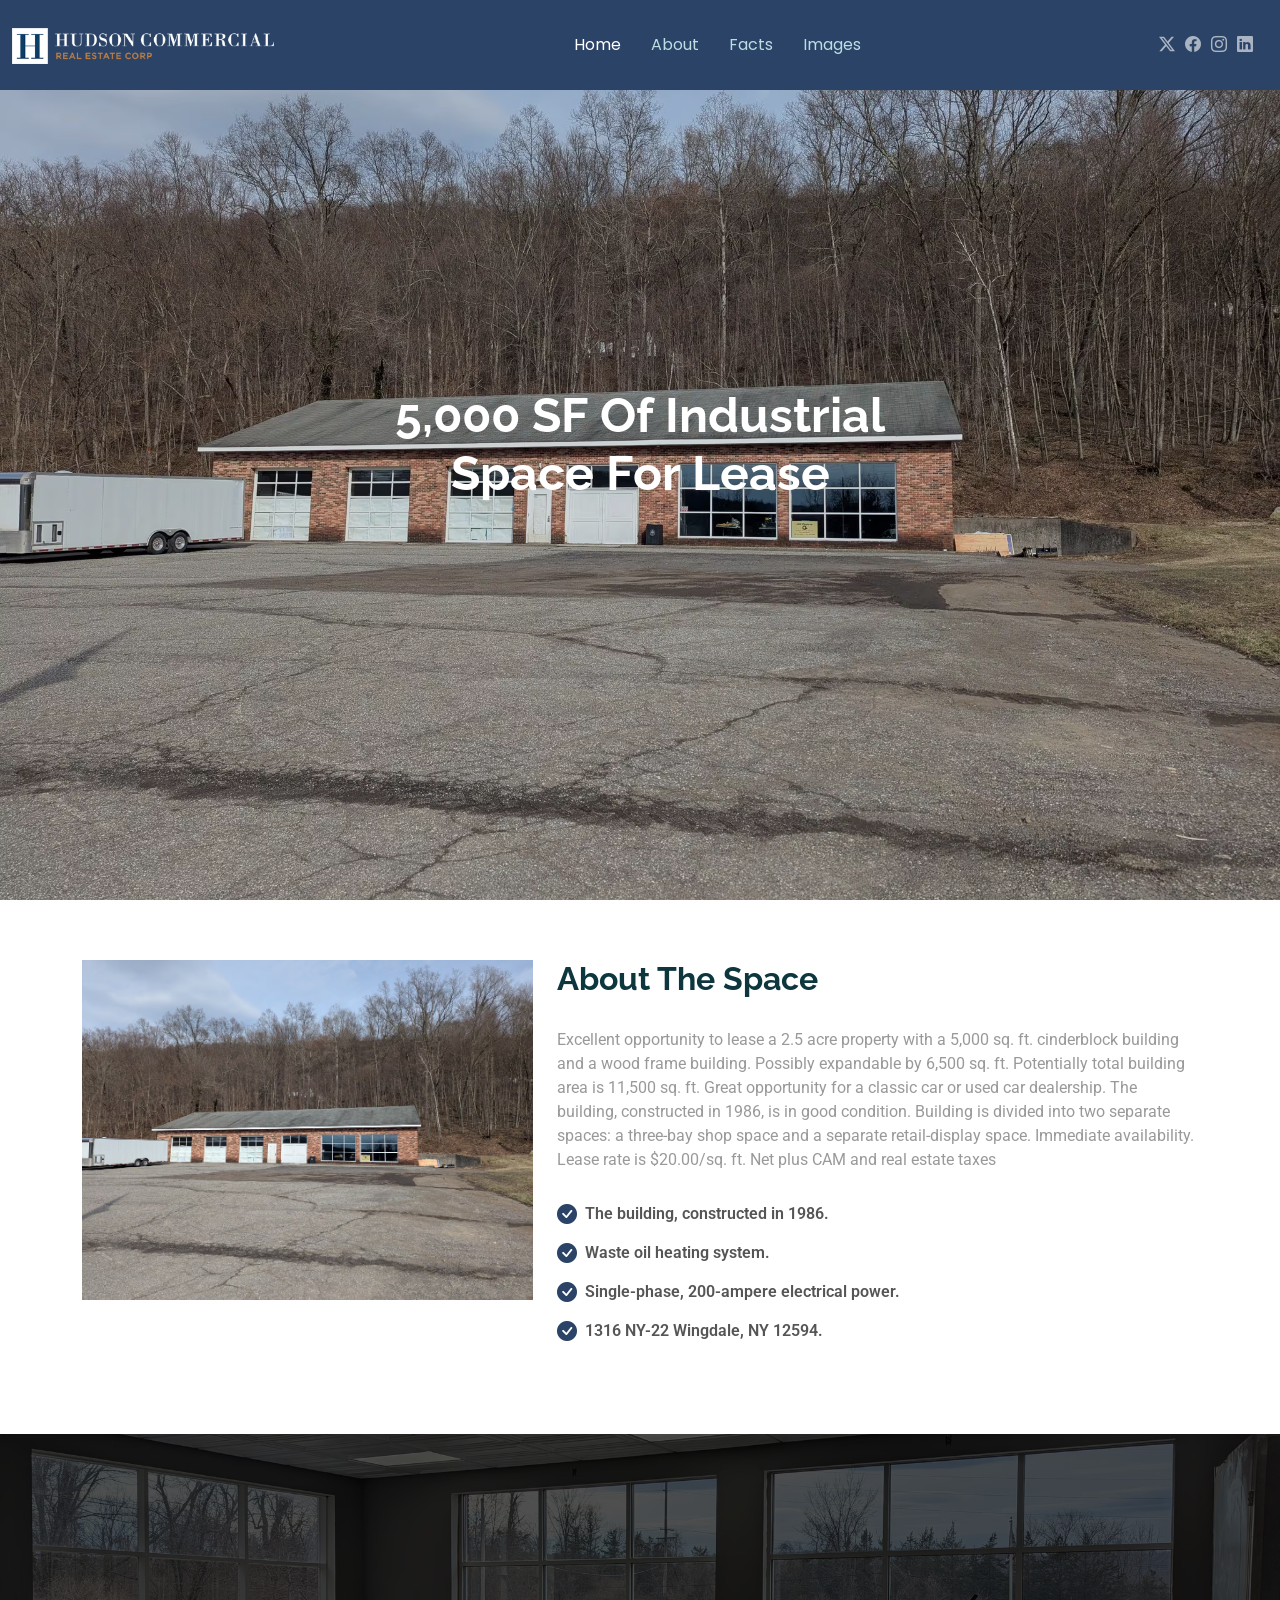
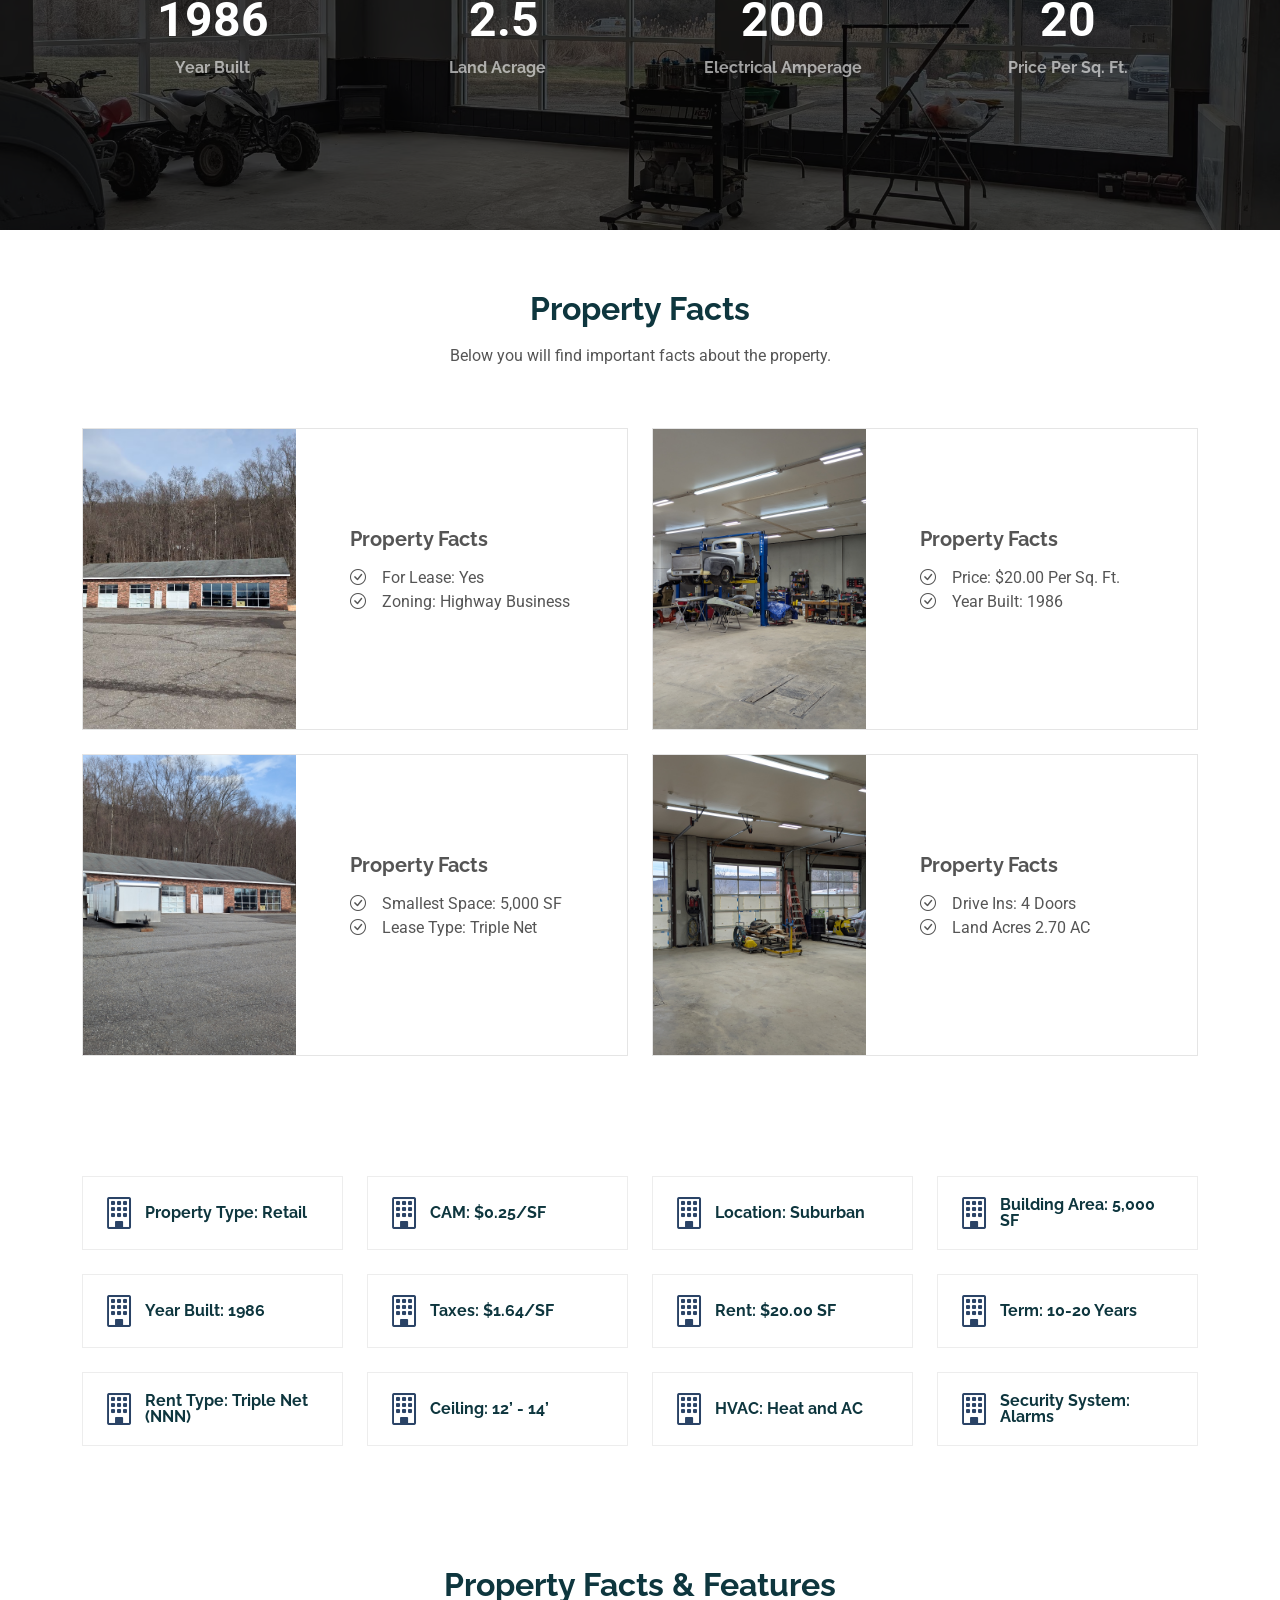
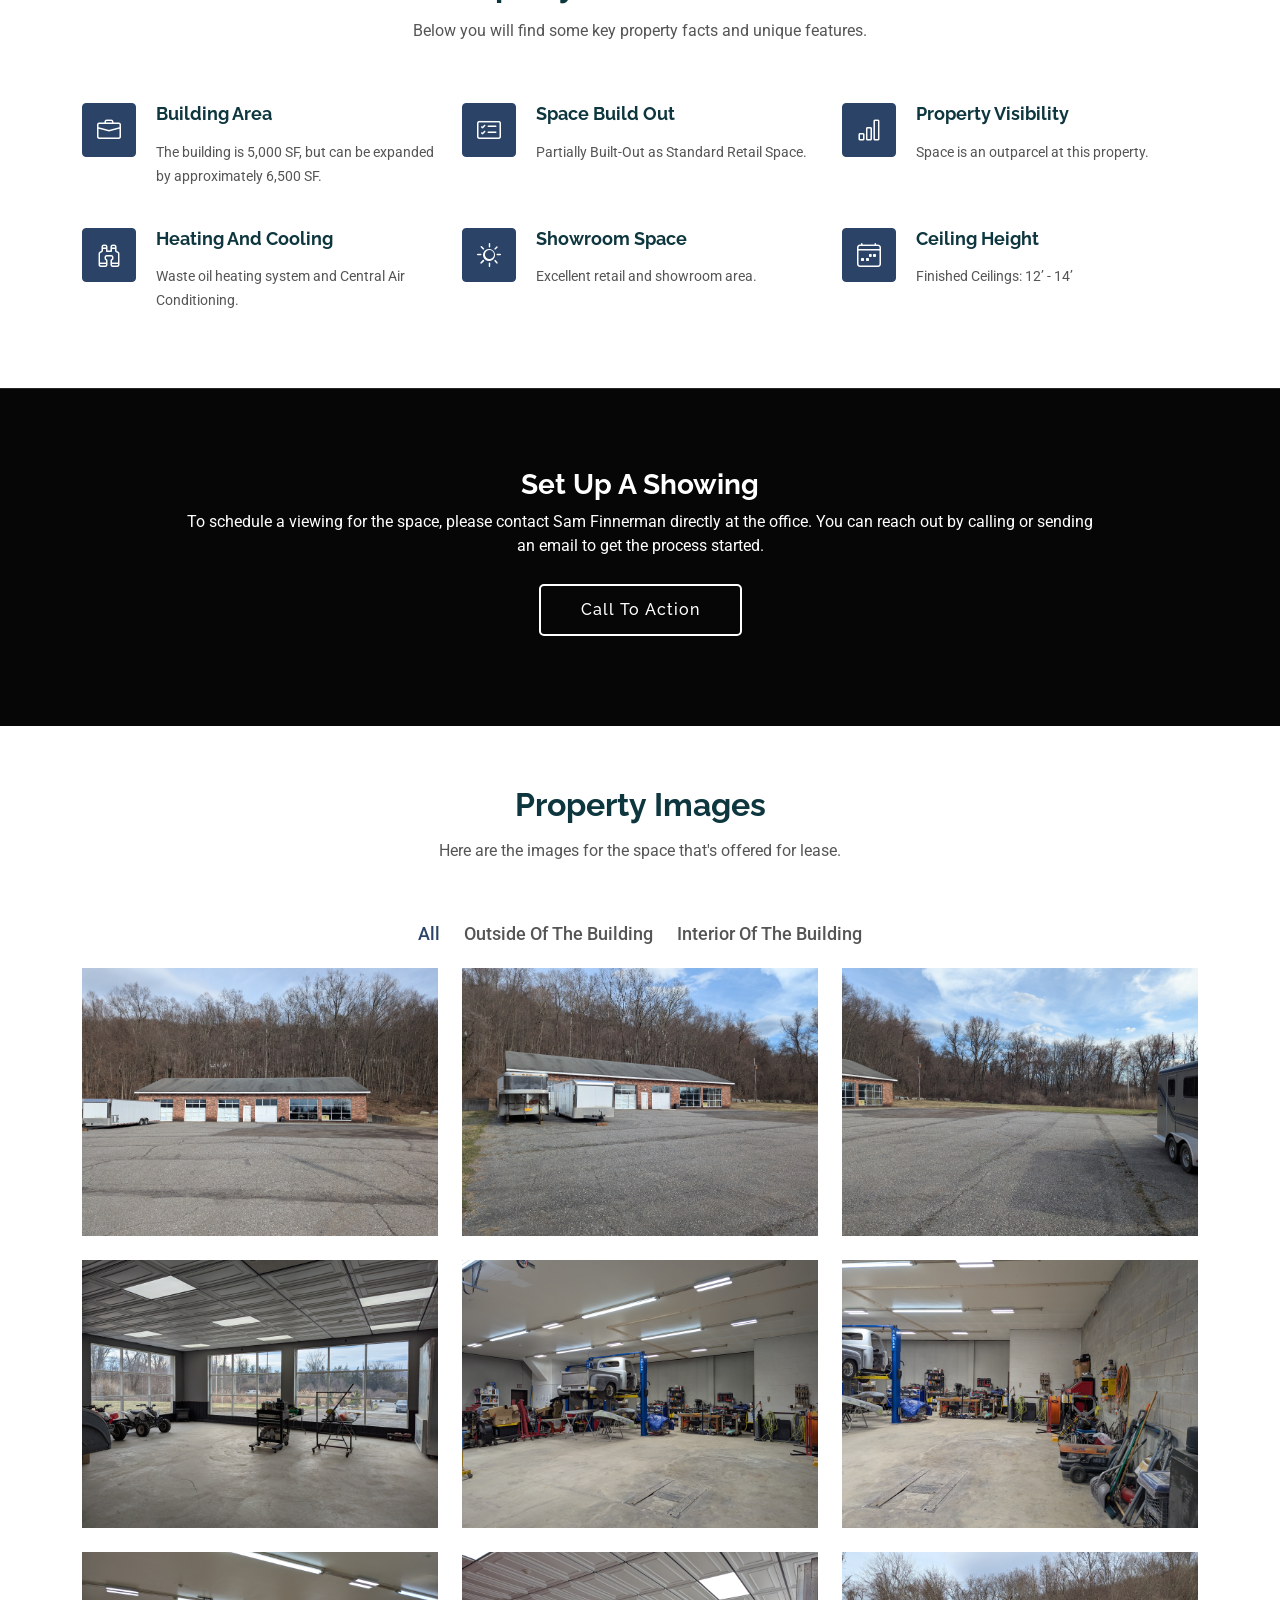
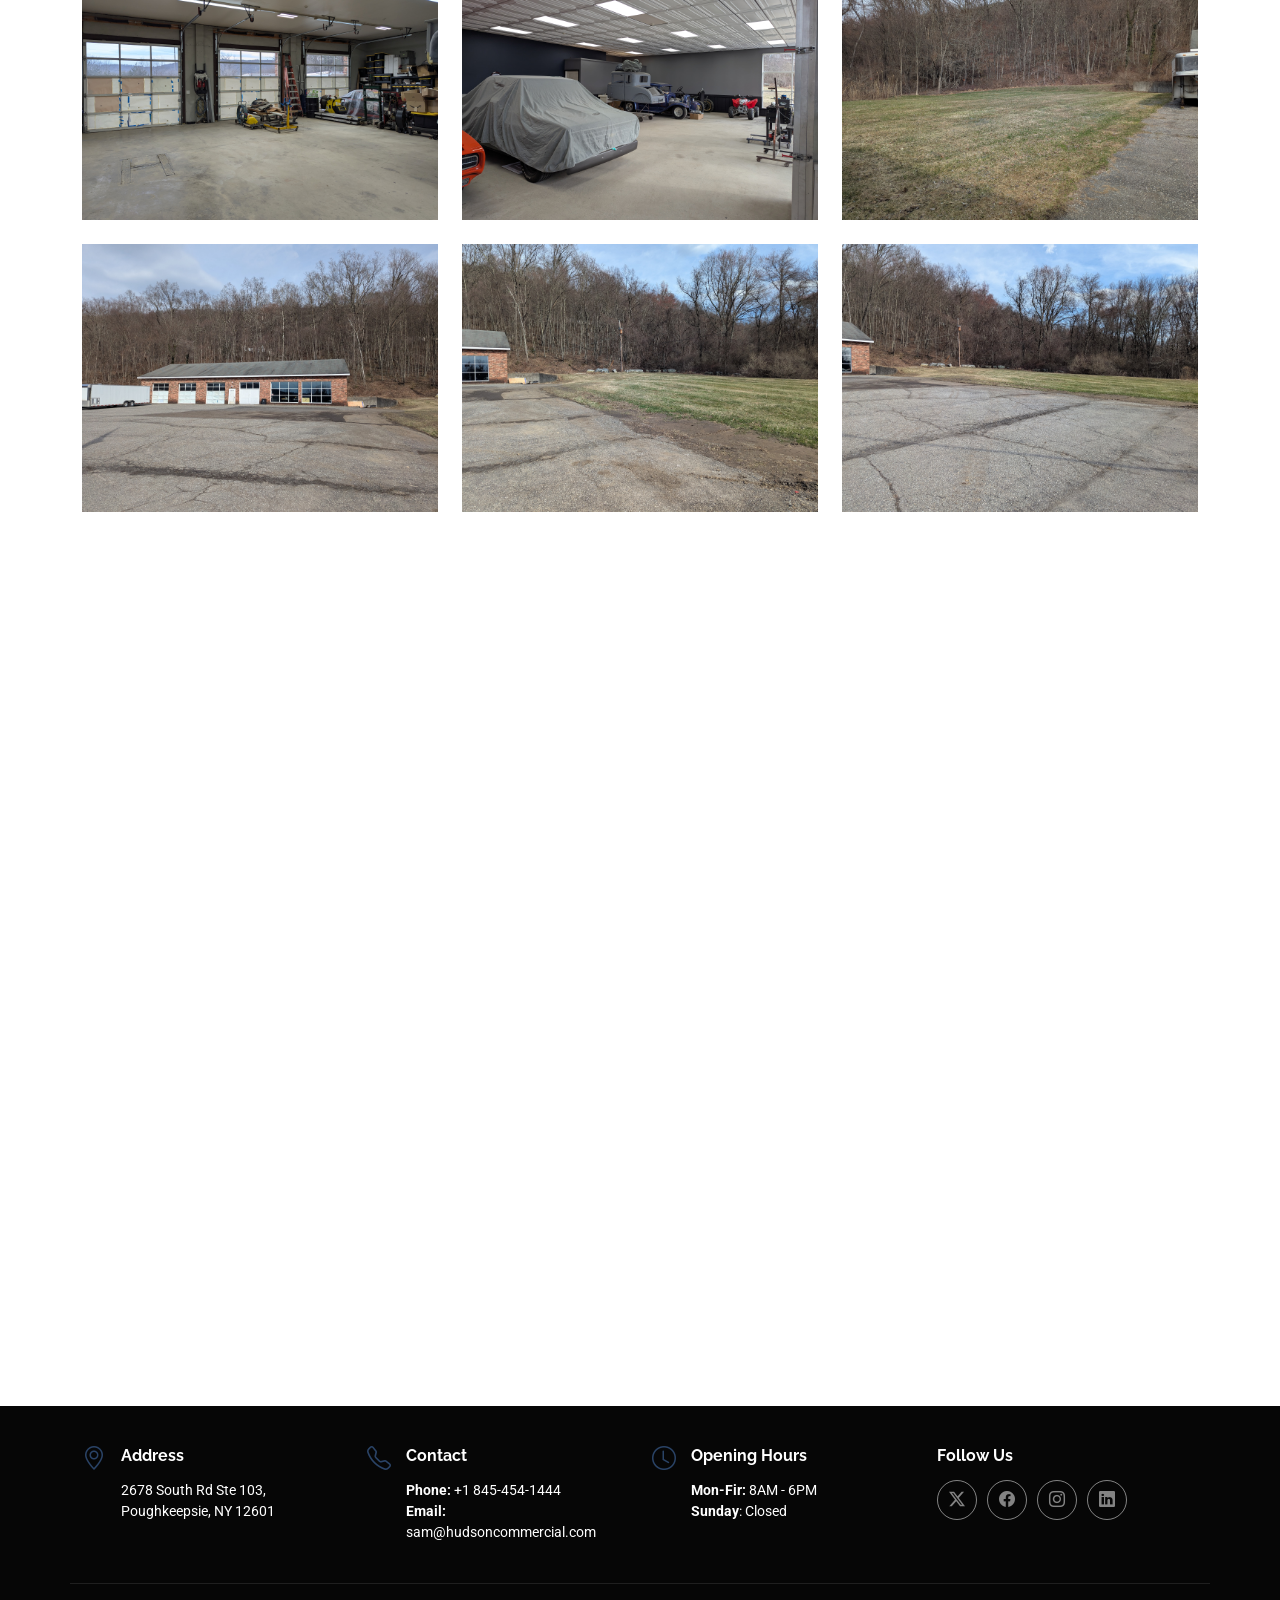
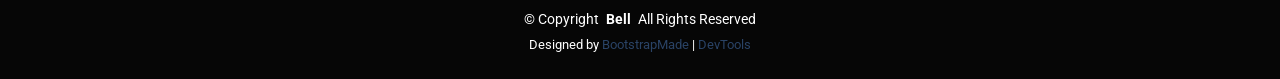
<file: index.html>
<!DOCTYPE html>
<html lang="en">
   <head>
      <meta charset="utf-8">
      <meta content="width=device-width, initial-scale=1.0" name="viewport">
      <title>1316 Route 22 Wingdale Ny</title>
      <meta name="description" content="">
      <meta name="keywords" content="">
      <!-- Favicons -->
      <link href="assets/img/favicon.png" rel="icon">
      <link href="assets/img/apple-touch-icon.png" rel="apple-touch-icon">
      <!-- Fonts -->
      <link href="https://fonts.googleapis.com" rel="preconnect">
      <link href="https://fonts.gstatic.com" rel="preconnect" crossorigin>
      <link href="https://fonts.googleapis.com/css2?family=Roboto:ital,wght@0,100;0,300;0,400;0,500;0,700;0,900;1,100;1,300;1,400;1,500;1,700;1,900&family=Poppins:ital,wght@0,100;0,200;0,300;0,400;0,500;0,600;0,700;0,800;0,900;1,100;1,200;1,300;1,400;1,500;1,600;1,700;1,800;1,900&family=Raleway:ital,wght@0,100;0,200;0,300;0,400;0,500;0,600;0,700;0,800;0,900;1,100;1,200;1,300;1,400;1,500;1,600;1,700;1,800;1,900&display=swap" rel="stylesheet">
      <!-- Vendor CSS Files -->
      <link href="assets/vendor/bootstrap/css/bootstrap.min.css" rel="stylesheet">
      <link href="assets/vendor/bootstrap-icons/bootstrap-icons.css" rel="stylesheet">
      <link href="assets/vendor/aos/aos.css" rel="stylesheet">
      <link href="assets/vendor/glightbox/css/glightbox.min.css" rel="stylesheet">
      <link href="assets/vendor/swiper/swiper-bundle.min.css" rel="stylesheet">
      <!-- Main CSS File -->
      <link href="assets/css/main.css" rel="stylesheet">
      <style type="text/css"> .theam-color { color: rgb(42, 67, 102) !important; } .number-container {
         display: flex; /* Forces all elements to display in the same line */
         align-items: center; /* Aligns them vertically perfectly */  } .hudson-backound { background: rgb(42, 67, 102) !important; }
         .number-container {position: relative; left: 36%;} .number-container span {
         margin: 0; /* Removes any default right/left margins */
         padding: 0; /* Ensures no internal padding */
         }
         .contact-card i {font-size: 4em; color: rgb(42, 67, 102); } .contact-card h2 {margin-left: 1em;}  
         /* Example: Change background if the screen is 600px or wider */
         /* Mobile-specific style (600px or less) */
         @media screen and (max-width: 767px) {
         .number-container{ left: 42% !important; }
      </style>
      <!-- =======================================================
         * Template Name: Bell
         * Template URL: https://bootstrapmade.com/bell-free-bootstrap-4-template/
         * Updated: Aug 07 2024 with Bootstrap v5.3.3
         * Author: BootstrapMade.com
         * License: https://bootstrapmade.com/license/
         ======================================================== -->
   </head>
   <body class="index-page">
      <header id="header" class="header d-flex align-items-center fixed-top">
         <div class="container-fluid position-relative d-flex align-items-center justify-content-between">
            <a href="index.html" class="logo d-flex align-items-center me-auto me-xl-0">
               <!-- Uncomment the line below if you also wish to use an image logo -->
               <!-- <img src="assets/img/logo.png" alt=""> -->
               <h1 class="sitename"><img src="assets/img/logox400.png" ></h1>
            </a>
            <nav id="navmenu" class="navmenu">
               <ul>
               <li><a href="#hero" class="active">Home</a></li>
               <li><a href="#about">About</a></li>
               <li><a href="#services"> Facts</a></li>
               <li><a href="#portfolio"> Images</a></li>
               <i class="mobile-nav-toggle d-xl-none bi bi-list"></i>
            </nav>
            <div class="header-social-links">
               <a href="https://twitter.com/noah15977842" class="twitter"><i class="bi bi-twitter-x"></i></a>
               <a href="https://www.facebook.com/Hudson-Commercial-Real-Estate-Corp-111074927066980/?view_public_for=111074927066980/" class="facebook"><i class="bi bi-facebook"></i></a>
               <a href="https://www.instagram.com/hudson.commercial.real.estate/" class="instagram"><i class="bi bi-instagram"></i></a>
               <a href="https://www.linkedin.com/in/samuel-finnerman-b435497" class="linkedin"><i class="bi bi-linkedin"></i></a>
            </div>
         </div>
      </header>
      <main class="main">
         <!-- Hero Section -->
         <section id="hero" class="hero section dark-background">
            <img src="assets/img/1316-Route-22-Wingdale-NY-Interior-Photo-1-LargeHighDefinition.jpg" alt="" data-aos="fade-in">
            <div class="container">
               <div class="row justify-content-center text-center" data-aos="fade-up" data-aos-delay="100">
                  <div class="col-xl-6 col-lg-8">
                     <h2>5,000 SF Of Industrial Space For Lease</h2>
                     <p>  </p>
                  </div>
               </div>
            </div>
         </section>
         <!-- /Hero Section -->
         <!-- About Section -->
         <section id="about" class="about section">
            <div class="container">
               <div class="row gy-4" data-aos="fade-up" data-aos-delay="100">
                  <div class="col-lg-5">
                     <img src="assets/img/1316-Route-22-Wingdale-NY-Interior-Photo-1-LargeHighDefinition.jpg" class="img-fluid" alt="">
                  </div>
                  <div class="col-lg-7" data-aos="fade-up" data-aos-delay="200">
                     <div class="content">
                        <h3>About The Space</h3>
                        <p> Excellent opportunity to lease a 2.5 acre property with a 5,000 sq. ft. cinderblock building and a wood frame building.
                           Possibly expandable by 6,500 sq. ft. Potentially total building area is 11,500 sq. ft. Great opportunity for a classic car or used car dealership. The building, constructed in 1986, is in good condition. Building is divided into two separate spaces: a three-bay shop space and a separate retail-display space. Immediate availability. Lease rate is $20.00/sq. ft. Net plus CAM and real estate taxes  
                        </p>
                        <ul>
                           <li><i class="bi bi-check-circle-fill"></i> <span>The building, constructed in 1986.</span></li>
                           <li><i class="bi bi-check-circle-fill"></i> <span>Waste oil heating system.</span></li>
                           <li><i class="bi bi-check-circle-fill"></i> <span>Single-phase, 200-ampere electrical power.</span></li>
                           <li><i class="bi bi-check-circle-fill"></i> <span>1316 NY-22 Wingdale, NY 12594. </span> </li>
                        </ul>
                     </div>
                  </div>
               </div>
            </div>
         </section>
         <!-- /About Section -->
         <!-- Stats Section -->
         <section id="stats" class="stats section dark-background">
            <img src="assets/img/1316-Route-22-Wingdale-NY-Interior-Photo-2-LargeHighDefinition.jpg" alt="" data-aos="fade-in">
            <div class="container position-relative" data-aos="fade-up" data-aos-delay="100">
               <div class="row gy-4">
                  <div class="col-lg-3 col-md-6">
                     <div class="stats-item text-center w-100 h-100">
                        <span data-purecounter-start="0" data-purecounter-end=" 1986" data-purecounter-duration="1" class="purecounter"></span>
                        <p>Year Built</p>
                     </div>
                  </div>
                  <!-- End Stats Item -->
                  <div class="col-lg-3 col-md-6">
                     <div class="stats-item text-center w-100 h-100">
                        <div class="number-container">  <span   data-purecounter-start="0"   data-purecounter-end="1.5"   data-purecounter-duration="1"   data-purecounter-decimals=".5" class="purecounter">  0 </span> <span>.</span> <span   data-purecounter-start="0"   data-purecounter-end="5"   data-purecounter-duration="1"   data-purecounter-decimals=".5" class="purecounter">   </span> </div>
                        <p>Land Acrage</p>
                     </div>
                  </div>
                  <!-- End Stats Item -->
                  <div class="col-lg-3 col-md-6">
                     <div class="stats-item text-center w-100 h-100">
                        <span data-purecounter-start="0" data-purecounter-end="200" data-purecounter-duration="1" class="purecounter"></span>
                        <p>Electrical Amperage</p>
                     </div>
                  </div>
                  <!-- End Stats Item -->
                  <div class="col-lg-3 col-md-6">
                     <div class="stats-item text-center w-100 h-100">
                        <span data-purecounter-start="0" data-purecounter-end="20.00" data-purecounter-duration="1" class="purecounter"></span>
                        <p>Price Per Sq. Ft.</p>
                     </div>
                  </div>
                  <!-- End Stats Item -->
               </div>
            </div>
         </section>
         <!-- /Stats Section -->
         <!-- Featured Services Section -->
         <section id="featured-services" class="featured-services section">
            <!-- Section Title -->
            <div class="container section-title" data-aos="fade-up">
               <h2>Property Facts</h2>
               <p>Below you will find important facts about the property.</p>
            </div>
            <!-- End Section Title -->
            <div class="container">
               <div class="row gy-4">
                  <div class="col-lg-6" data-aos="fade-up" data-aos-delay="100">
                     <div class="card-item">
                        <div class="row">
                           <div class="col-xl-5">
                              <div class="card-bg"><img src="assets/img/1316-Route-22-Wingdale-NY-Interior-Photo-1-LargeHighDefinition.jpg" alt=""></div>
                           </div>
                           <div class="col-xl-7 d-flex align-items-center">
                              <div class="card-body">
                                 <h4 class="card-title">Property Facts</h4>
                                 <div class="">
                                    <ul class="fa-ul list-unstyled">
                                       <li><span class="fa-li"><i class="bi bi-check-circle hudson-color me-3"></i></span>For Lease: <span class="for-lase">Yes</span></li>
                                       <li><span class="fa-li"><i class="bi bi-check-circle hudson-color me-3"></i></span>Zoning:  <span class="zoning" id="modalZoning">Highway Business </span></li>
                                    </ul>
                                 </div>
                              </div>
                           </div>
                        </div>
                     </div>
                  </div>
                  <!-- End Card Item -->
                  <div class="col-lg-6" data-aos="fade-up" data-aos-delay="200">
                     <div class="card-item">
                        <div class="row">
                           <div class="col-xl-5">
                              <div class="card-bg"><img src="assets/img/PXL_20260330_211150573.jpg" alt=""></div>
                           </div>
                           <div class="col-xl-7 d-flex align-items-center">
                              <div class="card-body">
                                 <h4 class="card-title">Property Facts</h4>
                                 <ul class="fa-ul list-unstyled">
                                    <li><span class="fa-li"><i class="bi bi-check-circle hudson-color me-3"></i></span>Price:  <span
                                       class="price" id="modalRent">$20.00 Per Sq. Ft.</span></li>
                                    <li><span class="fa-li"><i class="bi bi-check-circle hudson-color me-3"></i></span>Year Built: <span class="year-built" id="modalYearBuilt">1986</span></li>
                                 </ul>
                              </div>
                           </div>
                        </div>
                     </div>
                  </div>
                  <!-- End Card Item -->
                  <div class="col-lg-6" data-aos="fade-up" data-aos-delay="300">
                     <div class="card-item">
                        <div class="row">
                           <div class="col-xl-5">
                              <div class="card-bg"><img src="assets/img/PXL_20260330_203753551.jpg" alt=""></div>
                           </div>
                           <div class="col-xl-7 d-flex align-items-center">
                              <div class="card-body">
                                 <h4 class="card-title">Property Facts</h4>
                                 <ul class="fa-ul list-unstyled">
                                    <li><span class="fa-li"><i class="bi bi-check-circle hudson-color me-3"></i></span>Smallest Space: <span class="Smallest-Space" id="modalSmallestSpace">5,000 SF</span> 
                                    </li>
                                    <li><span class="fa-li"><i class="bi bi-check-circle hudson-color me-3"></i></span>Lease Type: <span class="lease-type" id="ModalLeaseType">Triple Net</span></li>
                                 </ul>
                              </div>
                           </div>
                        </div>
                     </div>
                  </div>
                  <!-- End Card Item -->
                  <div class="col-lg-6" data-aos="fade-up" data-aos-delay="400">
                     <div class="card-item">
                        <div class="row">
                           <div class="col-xl-5">
                              <div class="card-bg"><img src="assets/img/PXL_20260330_211217787.jpg" alt=""></div>
                           </div>
                           <div class="col-xl-7 d-flex align-items-center">
                              <div class="card-body">
                                 <h4 class="card-title">Property Facts</h4>
                                 <ul class="fa-ul list-unstyled">
                                 <li><span class="fa-li"><i class="bi bi-check-circle hudson-color me-3"></i></span>Drive Ins: <span class="drive-ins" id="modalDriveIns">4 Doors</span> </li>
                                 <li><span class="fa-li"><i class="bi bi-check-circle hudson-color me-3"></i></span>Land Acres <span class="land-acres" id="modalLandAcres">2.70 AC</span> </li>
                              </div>
                           </div>
                        </div>
                     </div>
                  </div>
                  <!-- End Card Item -->
               </div>
            </div>
         </section>
         <!-- /Featured Services Section -->
         <!-- Features Section -->
         <section id="features" class="features section">
            <div class="container">
               <div class="row gy-4">
                  <div class="col-lg-3 col-md-4" data-aos="fade-up" data-aos-delay="100">
                     <div class="features-item">
                        <i class="bi bi-building theam-color" ></i>
                        <h3><a href="" class="stretched-link">Property Type: Retail</a></h3>
                     </div>
                  </div>
                  <!-- End Feature Item -->
                  <div class="col-lg-3 col-md-4" data-aos="fade-up" data-aos-delay="200">
                     <div class="features-item">
                        <i class="bi bi-building theam-color theam-color" ></i>
                        <h3><a href="" class="stretched-link">CAM: $0.25/SF </a></h3>
                     </div>
                  </div>
                  <!-- End Feature Item -->
                  <div class="col-lg-3 col-md-4" data-aos="fade-up" data-aos-delay="300">
                     <div class="features-item">
                        <i class="bi bi-building theam-color" ></i>
                        <h3><a href="" class="stretched-link">Location: Suburban</a></h3>
                     </div>
                  </div>
                  <!-- End Feature Item -->
                  <div class="col-lg-3 col-md-4" data-aos="fade-up" data-aos-delay="400">
                     <div class="features-item">
                        <i class="bi bi-building theam-color" ></i>
                        <h3><a href="" class="stretched-link">Building Area: 5,000 SF</a></h3>
                     </div>
                  </div>
                  <!-- End Feature Item -->
                  <div class="col-lg-3 col-md-4" data-aos="fade-up" data-aos-delay="500">
                     <div class="features-item">
                        <i class="bi bi-building theam-color" ></i>
                        <h3><a href="" class="stretched-link">Year Built: 1986 </a></h3>
                     </div>
                  </div>
                  <!-- End Feature Item -->
                  <div class="col-lg-3 col-md-4" data-aos="fade-up" data-aos-delay="600">
                     <div class="features-item">
                        <i class="bi bi-building theam-color" ></i>
                        <h3><a href="" class="stretched-link">Taxes: $1.64/SF</a></h3>
                     </div>
                  </div>
                  <!-- End Feature Item -->
                  <div class="col-lg-3 col-md-4" data-aos="fade-up" data-aos-delay="700">
                     <div class="features-item">
                        <i class="bi bi-building theam-color" ></i>
                        <h3><a href="" class="stretched-link">Rent: $20.00 SF</a></h3>
                     </div>
                  </div>
                  <!-- End Feature Item -->
                  <div class="col-lg-3 col-md-4" data-aos="fade-up" data-aos-delay="800">
                     <div class="features-item">
                        <i class="bi bi-building theam-color" ></i>
                        <h3><a href="" class="stretched-link">Term: 10-20 Years</a></h3>
                     </div>
                  </div>
                  <!-- End Feature Item -->
                  <div class="col-lg-3 col-md-4" data-aos="fade-up" data-aos-delay="900">
                     <div class="features-item">
                        <i class="bi bi-building theam-color" ></i>
                        <h3><a href="" class="stretched-link">Rent Type: Triple Net (NNN)</a></h3>
                     </div>
                  </div>
                  <!-- End Feature Item -->
                  <div class="col-lg-3 col-md-4" data-aos="fade-up" data-aos-delay="1000">
                     <div class="features-item">
                        <i class="bi bi-building theam-color" ></i>
                        <h3><a href="" class="stretched-link">Ceiling: 12’ - 14’</a></h3>
                     </div>
                  </div>
                  <!-- End Feature Item -->
                  <div class="col-lg-3 col-md-4" data-aos="fade-up" data-aos-delay="1100">
                     <div class="features-item">
                        <i class="bi bi-building theam-color" ></i>
                        <h3><a href="" class="stretched-link">HVAC: Heat and AC</a></h3>
                     </div>
                  </div>
                  <!-- End Feature Item -->
                  <div class="col-lg-3 col-md-4" data-aos="fade-up" data-aos-delay="1200">
                     <div class="features-item">
                        <i class="bi bi-building theam-color" ></i>
                        <h3><a href="" class="stretched-link">Security System: Alarms </a></h3>
                     </div>
                  </div>
                  <!-- End Feature Item -->
               </div>
            </div>
         </section>
         <!-- /Features Section -->
         <!-- Services Section -->
         <section id="services" class="services section">
            <!-- Section Title -->
            <div class="container section-title" data-aos="fade-up">
               <h2>Property Facts & Features</h2>
               <p>Below you will find some key property facts and unique features.</p>
            </div>
            <!-- End Section Title -->
            <div class="container">
               <div class="row gy-4">
                  <div class="col-lg-4 col-md-6 service-item d-flex" data-aos="fade-up" data-aos-delay="100">
                     <div class="icon flex-shrink-0"><i class="bi bi-briefcase"></i></div>
                     <div>
                        <h4 class="title"><a href="service-details.html" class="stretched-link">Building Area</a></h4>
                        <p class="description">The building is 5,000 SF, but can be expanded by approximately 6,500 SF. </p>
                     </div>
                  </div>
                  <!-- End Service Item -->
                  <div class="col-lg-4 col-md-6 service-item d-flex" data-aos="fade-up" data-aos-delay="200">
                     <div class="icon flex-shrink-0"><i class="bi bi-card-checklist"></i></div>
                     <div>
                        <h4 class="title"><a href="service-details.html" class="stretched-link">Space Build Out </a></h4>
                        <p class="description">Partially Built-Out as Standard Retail Space.</p>
                     </div>
                  </div>
                  <!-- End Service Item -->
                  <div class="col-lg-4 col-md-6 service-item d-flex" data-aos="fade-up" data-aos-delay="300">
                     <div class="icon flex-shrink-0"><i class="bi bi-bar-chart"></i></div>
                     <div>
                        <h4 class="title"><a href="service-details.html" class="stretched-link">Property Visibility</a></h4>
                        <p class="description">Space is an outparcel at this property.</p>
                     </div>
                  </div>
                  <!-- End Service Item -->
                  <div class="col-lg-4 col-md-6 service-item d-flex" data-aos="fade-up" data-aos-delay="400">
                     <div class="icon flex-shrink-0"><i class="bi bi-binoculars"></i></div>
                     <div>
                        <h4 class="title"><a href="service-details.html" class="stretched-link">Heating And Cooling</a></h4>
                        <p class="description">Waste oil heating system and Central Air Conditioning.</p>
                     </div>
                  </div>
                  <!-- End Service Item -->
                  <div class="col-lg-4 col-md-6 service-item d-flex" data-aos="fade-up" data-aos-delay="500">
                     <div class="icon flex-shrink-0"><i class="bi bi-brightness-high"></i></div>
                     <div>
                        <h4 class="title"><a href="service-details.html" class="stretched-link">Showroom Space</a></h4>
                        <p class="description">Excellent retail and showroom area.</p>
                     </div>
                  </div>
                  <!-- End Service Item -->
                  <div class="col-lg-4 col-md-6 service-item d-flex" data-aos="fade-up" data-aos-delay="600">
                     <div class="icon flex-shrink-0"><i class="bi bi-calendar4-week"></i></div>
                     <div>
                        <h4 class="title"><a href="service-details.html" class="stretched-link">Ceiling Height</a></h4>
                        <p class="description">Finished Ceilings: 12’ - 14’</p>
                     </div>
                  </div>
                  <!-- End Service Item -->
               </div>
            </div>
         </section>
         <!-- /Services Section -->
         <!-- Call To Action Section -->
         <section id="call-to-action" class="call-to-action section dark-background">
            <img src="assets/img/cta-bg.jpg" alt="">
            <div class="container">
               <div class="row justify-content-center" data-aos="zoom-in" data-aos-delay="100">
                  <div class="col-xl-10">
                     <div class="text-center">
                        <h3>Set Up A Showing</h3>
                        <p>To schedule a viewing for the space, please contact Sam Finnerman directly at the office. You can reach out by calling or sending an email to get the process started.</p>
                        <a class="cta-btn" data-bs-toggle="modal" data-bs-toggle="modal" data-bs-target="#myLargeModal"   data-target="#myLargeModal" >Call To Action</a>
                     </div>
                  </div>
               </div>
            </div>
         </section>
         <!-- /Call To Action Section -->
         <!-- Portfolio Section -->
         <section id="portfolio" class="portfolio section">
            <!-- Section Title -->
            <div class="container section-title" data-aos="fade-up">
               <h2>Property Images</h2>
               <p>Here are the images for the space that's offered for lease.</p>
            </div>
            <!-- End Section Title -->
            <div class="container">
               <div class="isotope-layout" data-default-filter="*" data-layout="masonry" data-sort="original-order">
                  <ul class="portfolio-filters isotope-filters" data-aos="fade-up" data-aos-delay="100">
                     <li data-filter="*" class="filter-active">All</li>
                     <li data-filter=".filter-product">Outside Of The Building</li>
                     <li data-filter=".filter-branding">Interior Of The Building </li>
                  </ul>
                  <!-- End Portfolio Filters -->
                  <div class="row gy-4 isotope-container" data-aos="fade-up" data-aos-delay="200">
                     <div class="col-lg-4 col-md-6 portfolio-item isotope-item filter-product">
                        <div class="portfolio-content h-100">
                           <img src="assets/img/PXL_20260330_203427951.jpg" class="img-fluid" alt="">
                           <div class="portfolio-info">
                              <h4>1316 route 22</h4>
                              <p>Outside of the building</p>
                              <a href="assets/img/PXL_20260330_203427951.jpg" title="Outside of the building" data-gallery="portfolio-gallery-app" class="glightbox preview-link"><i class="bi bi-zoom-in"></i></a>
                              <a href="property-page.html" title="Outside of the building" class="details-link portfolio-details-link"><i class="bi bi-link-45deg"></i></a>
                           </div>
                        </div>
                     </div>
                     <!-- End Portfolio Item -->
                     <div class="col-lg-4 col-md-6 portfolio-item isotope-item filter-product">
                        <div class="portfolio-content h-100">
                           <img src="assets/img/PXL_20260330_203753551.jpg" class="img-fluid" alt="">
                           <div class="portfolio-info">
                              <h4>1316 route 22</h4>
                              <p>Outside of the building</p>
                              <a href="assets/img/PXL_20260330_203753551.jpg" title="Outside of the building" data-gallery="portfolio-gallery-app" class="glightbox preview-link"><i class="bi bi-zoom-in"></i></a>
                              <a href="property-page.html" title="Outside of the building" class="details-link portfolio-details-link"><i class="bi bi-link-45deg"></i></a>
                           </div>
                        </div>
                     </div>
                     <!-- End Portfolio Item -->
                     <div class="col-lg-4 col-md-6 portfolio-item isotope-item filter-product">
                        <div class="portfolio-content h-100">
                           <img src="assets/img/PXL_20260330_203800183.jpg" class="img-fluid" alt="">
                           <div class="portfolio-info">
                              <h4>1316 route 22</h4>
                              <p>Outside of the building</p>
                              <a href="assets/img/PXL_20260330_203800183.jpg" title="Outside of the building" data-gallery="portfolio-gallery-app" class="glightbox preview-link"><i class="bi bi-zoom-in"></i></a>
                              <a href="property-page.html" title="Outside of the building" class="details-link portfolio-details-link"><i class="bi bi-link-45deg"></i></a>
                           </div>
                        </div>
                     </div>
                     <!-- End Portfolio Item -->
                     <div class="col-lg-4 col-md-6 portfolio-item isotope-item filter-branding">
                        <div class="portfolio-content h-100">
                           <img src="assets/img/PXL_20260330_211310802.jpg" class="img-fluid" alt="">
                           <div class="portfolio-info">
                              <h4>1316 route 22</h4>
                              <p>Interior of the building</p>
                              <a href="assets/img/PXL_20260330_211242084.jpg" title="Interior of the building" data-gallery="portfolio-gallery-branding" class="glightbox preview-link"><i class="bi bi-zoom-in"></i></a>
                              <a href="property-page.html" title="Interior of the building" class="details-link portfolio-details-link"><i class="bi bi-link-45deg"></i></a>
                           </div>
                        </div>
                     </div>
                     <!-- End Portfolio Item -->
                     <div class="col-lg-4 col-md-6 portfolio-item isotope-item filter-branding">
                        <div class="portfolio-content h-100">
                           <img src="assets/img/PXL_20260330_211150573.jpg" class="img-fluid" alt="">
                           <div class="portfolio-info">
                              <h4>1316 route 22</h4>
                              <p>Interior of the building</p>
                              <a href="assets/img/PXL_20260330_211150573.jpg" title="Interior of the building" data-gallery="portfolio-gallery-branding" class="glightbox preview-link"><i class="bi bi-zoom-in"></i></a>
                              <a href="property-page.html" title="Interior of the building" class="details-link portfolio-details-link"><i class="bi bi-link-45deg"></i></a>
                           </div>
                        </div>
                     </div>
                     <!-- End Portfolio Item -->
                     <div class="col-lg-4 col-md-6 portfolio-item isotope-item filter-branding">
                        <div class="portfolio-content h-100">
                           <img src="assets/img/PXL_20260330_211153497.jpg" class="img-fluid" alt="">
                           <div class="portfolio-info">
                              <h4>1316 route 22</h4>
                              <p>Interior of the building</p>
                              <a href="assets/img/PXL_20260330_211156020.jpg" title="Interior of the building" data-gallery="portfolio-gallery-branding" class="glightbox preview-link"><i class="bi bi-zoom-in"></i></a>
                              <a href="property-page.html" title="Interior of the building" class="details-link portfolio-details-link"><i class="bi bi-link-45deg"></i></a>
                           </div>
                        </div>
                     </div>
                     <!-- End Portfolio Item -->
                     <div class="col-lg-4 col-md-6 portfolio-item isotope-item filter-branding">
                        <div class="portfolio-content h-100">
                           <img src="assets/img/PXL_20260330_211217787.jpg" class="img-fluid" alt="">
                           <div class="portfolio-info">
                              <h4>1316 route 22</h4>
                              <p>Interior of the building</p>
                              <a href="assets/img/PXL_20260330_211217787.jpg" title="Interior of the building" data-gallery="portfolio-gallery-branding" class="glightbox preview-link"><i class="bi bi-zoom-in"></i></a>
                              <a href="property-page.html" title="Interior of the building" class="details-link portfolio-details-link"><i class="bi bi-link-45deg"></i></a>
                           </div>
                        </div>
                     </div>
                     <!-- End Portfolio Item -->
                     <div class="col-lg-4 col-md-6 portfolio-item isotope-item filter-branding">
                        <div class="portfolio-content h-100">
                           <img src="assets/img/PXL_20260330_211242084.jpg" class="img-fluid" alt="">
                           <div class="portfolio-info">
                              <h4>1316 route 22</h4>
                              <p>Interior of the building</p>
                              <a href="assets/img/PXL_20260330_211242084.jpg" title="Interior of the building" data-gallery="portfolio-gallery-branding" class="glightbox preview-link"><i class="bi bi-zoom-in"></i></a>
                              <a href="property-page.html" title="Interior of the building" class="details-link portfolio-details-link"><i class="bi bi-link-45deg"></i></a>
                           </div>
                        </div>
                     </div>
                     <!-- End Portfolio Item -->
                     <div class="col-lg-4 col-md-6 portfolio-item isotope-item filter-product">
                        <div class="portfolio-content h-100">
                           <img src="assets/img/PXL_20260330_203743797.jpg" class="img-fluid" alt="">
                           <div class="portfolio-info">
                              <h4>1316 route 22</h4>
                              <p>Outside of the building</p>
                              <a href="assets/img/PXL_20260330_203743797.jpg" title="Outside of the building" data-gallery="portfolio-gallery-app" class="glightbox preview-link"><i class="bi bi-zoom-in"></i></a>
                              <a href="property-page.html" title="Outside of the building" class="details-link portfolio-details-link"><i class="bi bi-link-45deg"></i></a>
                           </div>
                        </div>
                     </div>
                     <!-- End Portfolio Item -->
                     <div class="col-lg-4 col-md-6 portfolio-item isotope-item filter-product">
                        <div class="portfolio-content h-100">
                           <img src="assets/img/PXL_20260330_203433877.jpg" class="img-fluid" alt="">
                           <div class="portfolio-info">
                              <h4>1316 route 22</h4>
                              <p>Outside of the building</p>
                              <a href="assets/img/PXL_20260330_203433877.jpg" title="Outside of the building" data-gallery="portfolio-gallery-app" class="glightbox preview-link"><i class="bi bi-zoom-in"></i></a>
                              <a href="property-page.html" title="Outside of the building" class="details-link portfolio-details-link"><i class="bi bi-link-45deg"></i></a>
                           </div>
                        </div>
                     </div>
                     <!-- End Portfolio Item -->
                     <div class="col-lg-4 col-md-6 portfolio-item isotope-item filter-product">
                        <div class="portfolio-content h-100">
                           <img src="assets/img/PXL_20260330_203525206.jpg" class="img-fluid" alt="">
                           <div class="portfolio-info">
                              <h4>1316 route 22</h4>
                              <p>Outside of the building</p>
                              <a href="assets/img/PXL_20260330_203525206.jpg" title="Outside of the building" data-gallery="portfolio-gallery-app " class="glightbox preview-link"><i class="bi bi-zoom-in"></i></a>
                              <a href="property-page.html" title="Outside of the building" class="details-link portfolio-details-link"><i class="bi bi-link-45deg"></i></a>
                           </div>
                        </div>
                     </div>
                     <!-- End Portfolio Item -->
                     <div class="col-lg-4 col-md-6 portfolio-item isotope-item filter-books">
                        <div class="portfolio-content h-100">
                           <img src="assets/img/PXL_20260330_203540087.jpg" class="img-fluid" alt="">
                           <div class="portfolio-info">
                              <h4>Books 3</h4>
                              <p>Outside of the building</p>
                              <a href="assets/img/PXL_20260330_203540087.jpg" title="Outside of the building" data-gallery="portfolio-gallery-book" class="glightbox preview-link"><i class="bi bi-zoom-in"></i></a>
                              <a href="property-page.html" title="Outside of the building" class="details-link portfolio-details-link"><i class="bi bi-link-45deg"></i></a>
                           </div>
                        </div>
                     </div>
                     <!-- End Portfolio Item -->
                  </div>
                  <!-- End Portfolio Container -->
               </div>
            </div>
         </section>
         <!-- /Portfolio Section -->
         <!-- Team Section -->
         <!-- Contact Section -->
         <section id="contact" class="contact section">
            <!-- Section Title -->
            <div class="container section-title" data-aos="fade-up">
               <h2>Contact</h2>
               <p>Contact Sam Finnerman at Hudson Commercial Real Estate Corp.</p>
            </div>
            <!-- End Section Title -->
            <div class="container" data-aos="fade-up" data-aos-delay="100">
               <div class="row gy-4" data-aos="fade-up" data-aos-delay="200">
                  <div class="col-lg-4">
                     <div class="info-item d-flex flex-column justify-content-center align-items-center">
                        <i class="bi bi-geo-alt"></i>
                        <h3>Address</h3>
                        <p>2678 South Rd Ste 103, Poughkeepsie, NY 12601</p>
                     </div>
                  </div>
                  <!-- End Info Item -->
                  <div class="col-lg-4">
                     <div class="info-item d-flex flex-column justify-content-center align-items-center info-item-borders">
                        <i class="bi bi-telephone"></i>
                        <h3>Call Us</h3>
                        <p>+1 845-454-1444</p>
                     </div>
                  </div>
                  <!-- End Info Item -->
                  <div class="col-lg-4">
                     <div class="info-item d-flex flex-column justify-content-center align-items-center">
                        <i class="bi bi-envelope"></i>
                        <h3>Email Us</h3>
                        <p>sam@hudsoncommercial.com</p>
                     </div>
                  </div>
                  <!-- End Info Item -->
               </div>
               <form    data-aos="fade-up" data-aos-delay="300">
                  <div class="row gy-4 mt-4 mb-4">
                     <div class="col-md-6">
                        <input type="text" name="name" class="form-control" placeholder="Your Name" id="name" >
                     </div>
                     <div class="col-md-6 ">
                        <input type="email" class="form-control" name="email" placeholder="Your Email" id="email" >
                     </div>
                     <div class="col-md-12 mt-4">
                        <input type="text" class="form-control" name="subject" placeholder="Subject" id="subject" required="">
                     </div>
                     <div class="col-md-12 mt-4">
                        <textarea class="form-control" name="message" rows="6" placeholder="Message" id="message" required=""></textarea>
                     </div>
                     <div class="col-md-12 text-center mt-4 mb-4">
                        <button class="btn hudson-backound  text-white text-center btn-lg" type="button" id=sendButton>Create Email</button> 
                     </div>
                  </div>
            </div>
            </form>
            <!-- End Contact Form -->
            </div>
         </section>
         <!-- /Contact Section -->
      </main>
      <footer id="footer" class="footer dark-background">
         <div class="container">
            <div class="row gy-3">
               <div class="col-lg-3 col-md-6 d-flex">
                  <i class="bi bi-geo-alt icon"></i>
                  <div class="address">
                     <h4>Address</h4>
                     <p>2678 South Rd Ste 103, </p>
                     <p>Poughkeepsie, NY 12601</p>
                     <p></p>
                  </div>
               </div>
               <div class="col-lg-3 col-md-6 d-flex">
                  <i class="bi bi-telephone icon"></i>
                  <div>
                     <h4>Contact</h4>
                     <p>
                        <strong>Phone:</strong> <span>+1 845-454-1444</span><br>
                        <strong>Email:</strong> <span>sam@hudsoncommercial.com</span><br>
                     </p>
                  </div>
               </div>
               <div class="col-lg-3 col-md-6 d-flex">
                  <i class="bi bi-clock icon"></i>
                  <div>
                     <h4>Opening Hours</h4>
                     <p>
                        <strong>Mon-Fir:</strong> <span>8AM - 6PM</span><br>
                        <strong>Sunday</strong>: <span>Closed</span>
                     </p>
                  </div>
               </div>
               <div class="col-lg-3 col-md-6">
                  <h4>Follow Us</h4>
                  <div class="social-links d-flex">
                     <a href="https://twitter.com/noah15977842" class="twitter"><i class="bi bi-twitter-x"></i></a>
                     <a href="https://www.facebook.com/Hudson-Commercial-Real-Estate-Corp-111074927066980/?view_public_for=111074927066980/" class="facebook" class="facebook"><i class="bi bi-facebook"></i></a>
                     <a href="https://www.instagram.com/hudson.commercial.real.estate/" class="instagram"><i class="bi bi-instagram"></i></a>
                     <a href="https://www.linkedin.com/in/samuel-finnerman-b435497" class="linkedin"><i class="bi bi-linkedin"></i></a>
                  </div>
               </div>
            </div>
         </div>
         <div class="container copyright text-center mt-4">
            <p>© <span>Copyright</span> <strong class="px-1 sitename">Bell</strong> <span>All Rights Reserved</span></p>
            <div class="credits">
               <!-- All the links in the footer should remain intact. -->
               <!-- You can delete the links only if you've purchased the pro version. -->
               <!-- Licensing information: https://bootstrapmade.com/license/ -->
               <!-- Purchase the pro version with working PHP/AJAX contact form: [buy-url] -->
               Designed by <a href="https://bootstrapmade.com/">BootstrapMade</a> | <a href="https://bootstrapmade.com/tools/">DevTools</a>
            </div>
         </div>
      </footer>
      <div class="modal fade " id="myLargeModal" tabindex="-1" aria-labelledby="myLargeModalLabel" aria-hidden="true"  >
         <div class="modal-dialog modal-lg modal-dialog-scrollable">
            <!-- This is the key class -->
            <div class="modal-content">
               <div class="modal-header">
                  <h5 class="modal-title" id="myLargeModalLabel">Property Report</h5>
                  <button type="button" class="btn-close" data-bs-dismiss="modal" aria-label="Close"></button>
               </div>
               <div class="modal-body" style="overflow: scroll;">
                  <div class="modal-body">
                     <!-- Carousel container -->
                     <!-- <h4 class="" style=" margin-top: 0px; text-align: center;  background: rgb(32, 46, 64, 1.0); color: white; padding: 1em;"> 123 Main St</h4>   -->
                     <div class="row ">
                        <!-- Left Column: Property Description -->
                        <div class="card me-2 ms-2 card-modal">
                           <h2 class="mt-4 mb-4">Contact Us</h2>
                           <div class=contact-card>
                              <div class="row">
                                 <div class="col-md-7">
                                    <a href="mailto:sam@hudsoncommercial.com">
                                       <i class="bi bi-envelope" ></i> 
                                       <h4 class="mt-2 mb-2">Click To Email</h4>
                                       <h5 class="mb-4">sam@hudsoncommercial.com</h5>
                                    </a>
                                 </div>
                                 <div class="col-md-5">
                                    <a href="tel:+845-454-1444">
                                       <i class="bi bi-phone"></i>  
                                       <h4 class="mt-2 mb-2 "> Click to Call </h4>
                                       <h5 class="mb-4">(845) 454-454-1444</h5>
                                 </div>
                              </div>
                           </div>
                        </div>
                     </div>
                  </div>
                  <div class="modal-footer">
                  <button type="button" class="btn theam-background text-white" data-bs-dismiss="modal">Close Property Data</button>
                  </div>
               </div>
            </div>
         </div>
         <script type="text/javascript">
            document.addEventListener('DOMContentLoaded', () => {
              
            
              const detailsLinks = document.querySelectorAll('.portfolio-details-link');
            
              detailsLinks.forEach(link => {
                link.addEventListener('click', function(e) {
                  e.preventDefault(); // Prevent default immediate navigation
            
                 
            
            
            
                  // Get data from the closest portfolio item container
                  const portfolioItem = this.closest('.portfolio-item');
                  const title = portfolioItem.querySelector('h4').textContent;
                  const imageUrl = portfolioItem.querySelector('img').src;
            
                  // Encode the data so it safely passes through the URL
                  const params = new URLSearchParams({
                    title: title,
                    image: imageUrl
                  });
            
                  // Redirect to the new page with the params
                  window.location.href = `property-page.html?${params.toString()}`;
                });
              });
            
            
            
            
            });
            
            const sendButton = document.getElementById('sendButton');     sendButton.addEventListener('click', sendEmail);
            
                       function sendEmail() {
            
            // 1. Get input values
            var name = document.getElementById("name").value;
            var subject = document.getElementById("subject").value;
            var message = document.getElementById("message").value;
            var to = "sam@hudsoncommercial.com";
            // 2. Format the email body with proper spacing
             event.preventDefault(); 
            
            
            var body = "Name: " + name + "\r\n\r\nMessage:\r\n" + message;
            // 3. Create and open the mailto link, encoding the entire body properly
            window.location.href = "mailto:" + to + 
            "?subject=" + encodeURIComponent(subject) +  
               "&body=" + encodeURIComponent(body);          }                       
         </script> 
      </div>
      <!-- Scroll Top -->
      <a href="#" id="scroll-top" class="scroll-top d-flex align-items-center justify-content-center"><i class="bi bi-arrow-up-short"></i></a>
      <!-- Preloader -->
      <div id="preloader"></div>
      <!-- Vendor JS Files -->
      <script src="assets/vendor/bootstrap/js/bootstrap.bundle.min.js"></script>
      <script src="assets/vendor/php-email-form/validate.js"></script>
      <script src="assets/vendor/aos/aos.js"></script>
      <script src="assets/vendor/purecounter/purecounter_vanilla.js"></script>
      <script src="assets/vendor/glightbox/js/glightbox.min.js"></script>
      <script src="assets/vendor/imagesloaded/imagesloaded.pkgd.min.js"></script>
      <script src="assets/vendor/isotope-layout/isotope.pkgd.min.js"></script>
      <script src="assets/vendor/swiper/swiper-bundle.min.js"></script>
      <script type="text/javascript"></script>
      <!-- Main JS File -->
      <script src="assets/js/main.js"></script>
   </body>
</html>
</file>
<file: assets/css/main.css>
/**
* Template Name: Bell
* Template URL: https://bootstrapmade.com/bell-free-bootstrap-4-template/
* Updated: Aug 07 2024 with Bootstrap v5.3.3
* Author: BootstrapMade.com
* License: https://bootstrapmade.com/license/
*/

/*--------------------------------------------------------------
# Font & Color Variables
# Help: https://bootstrapmade.com/color-system/
--------------------------------------------------------------*/
/* Fonts */
:root {
  --default-font: "Roboto",  system-ui, -apple-system, "Segoe UI", Roboto, "Helvetica Neue", Arial, "Noto Sans", "Liberation Sans", sans-serif, "Apple Color Emoji", "Segoe UI Emoji", "Segoe UI Symbol", "Noto Color Emoji";
  --heading-font: "Raleway",  sans-serif;
  --nav-font: "Poppins",  sans-serif;
}

/* Global Colors - The following color variables are used throughout the website. Updating them here will change the color scheme of the entire website */
:root { 
  --background-color: #ffffff; /* Background color for the entire website, including individual sections */
  --default-color: #555555; /* Default color used for the majority of the text content across the entire website */
  --heading-color: #0e363e; /* Color for headings, subheadings and title throughout the website */
  
  --accent-color: rgb(42, 67, 102); /* Accent color that represents your brand on the website. It's used for buttons, links, and other elements that need to stand out */
  --surface-color: #ffffff; /* The surface color is used as a background of boxed elements within sections, such as cards, icon boxes, or other elements that require a visual separation from the global background. */
  --contrast-color: #ffffff; /* Contrast color for text, ensuring readability against backgrounds of accent, heading, or default colors. */
}

/* Nav Menu Colors - The following color variables are used specifically for the navigation menu. They are separate from the global colors to allow for more customization options */
:root {
  --nav-color: #bbdee5;  /* The default color of the main navmenu links */
  --nav-hover-color: #ffffff; /* Applied to main navmenu links when they are hovered over or active */
 



  --nav-mobile-background-color: #ffffff; /* Used as the background color for mobile navigation menu */
  --nav-dropdown-background-color: #ffffff; /* Used as the background color for dropdown items that appear when hovering over primary navigation items */
  --nav-dropdown-color: #555555; /* Used for navigation links of the dropdown items in the navigation menu. */
  --nav-dropdown-hover-color: rgb(42, 67, 102); /* Similar to --nav-hover-color, this color is applied to dropdown navigation links when they are hovered over. */
}

/* Color Presets - These classes override global colors when applied to any section or element, providing reuse of the sam color scheme. */

.light-background {
  --background-color: #f9f9f9;
  --surface-color: #ffffff;
}

.dark-background {
  --background-color: #060606;
  --default-color: #ffffff;
  --heading-color: #ffffff;
  --surface-color: #252525;
  --contrast-color: #ffffff;
}

/* Smooth scroll */
:root {
  scroll-behavior: smooth;
}

/*--------------------------------------------------------------
# General Styling & Shared Classes
--------------------------------------------------------------*/
body {
  color: var(--default-color);
  background-color: var(--background-color);
  font-family: var(--default-font);
}

a {
  color: var(--accent-color);
  text-decoration: none;
  transition: 0.3s;
}

a:hover {
  color: color-mix(in srgb, var(--accent-color), transparent 25%);
  text-decoration: none;
}

h1,
h2,
h3,
h4,
h5,
h6 {
  color: var(--heading-color);
  font-family: var(--heading-font);
}

/* PHP Email Form Messages
------------------------------*/
.php-email-form .error-message {
  display: none;
  background: #df1529;
  color: #ffffff;
  text-align: left;
  padding: 15px;
  margin-bottom: 24px;
  font-weight: 600;
}

.php-email-form .sent-message {
  display: none;
  color: #ffffff;
  background: #059652;
  text-align: center;
  padding: 15px;
  margin-bottom: 24px;
  font-weight: 600;
}

.php-email-form .loading {
  display: none;
  background: var(--surface-color);
  text-align: center;
  padding: 15px;
  margin-bottom: 24px;
}

.php-email-form .loading:before {
  content: "";
  display: inline-block;
  border-radius: 50%;
  width: 24px;
  height: 24px;
  margin: 0 10px -6px 0;
  border: 3px solid var(--accent-color);
  border-top-color: var(--surface-color);
  animation: php-email-form-loading 1s linear infinite;
}

@keyframes php-email-form-loading {
  0% {
    transform: rotate(0deg);
  }

  100% {
    transform: rotate(360deg);
  }
}

/*--------------------------------------------------------------
# Global Header
--------------------------------------------------------------*/
.header {
  --background-color: rgb(42, 67, 102);
  --default-color: #ffffff;
  --heading-color: #ffffff;
  color: var(--default-color);
  background-color: var(--background-color);
  padding: 15px 0;
  transition: all 0.5s;
  z-index: 997;
}

.header .logo {
  line-height: 1;
}

.header .logo img {
  max-height: 36px;
  margin-right: 8px;
}

.header .logo h1 {
  font-size: 30px;
  margin: 0;
  font-weight: 700;
  color: var(--heading-color);
}

.header .header-social-links {
  padding-right: 15px;
}

.header .header-social-links a {
  color: color-mix(in srgb, var(--default-color), transparent 40%);
  padding-left: 6px;
  display: inline-block;
  transition: 0.3s;
  font-size: 16px;
}

.header .header-social-links a:hover {
  color: var(--accent-color);
}

.header .header-social-links a i {
  line-height: 0px;
}

@media (max-width: 1200px) {
  .header .logo {
    order: 1;
  }

  .header .header-social-links {
    order: 2;
  }

  .header .navmenu {
    order: 3;
  }
}

.scrolled .header {
  box-shadow: 0px 0 18px rgba(0, 0, 0, 0.1);
}

/*--------------------------------------------------------------
# Navigation Menu
--------------------------------------------------------------*/
/* Navmenu - Desktop */
@media (min-width: 1200px) {
  .navmenu {
    padding: 0;
  }

  .navmenu ul {
    margin: 0;
    padding: 0;
    display: flex;
    list-style: none;
    align-items: center;
  }

  .navmenu li {
    position: relative;
  }

  .navmenu a,
  .navmenu a:focus {
    color: var(--nav-color);
    padding: 18px 15px;
    font-size: 16px;
    font-family: var(--nav-font);
    font-weight: 400;
    display: flex;
    align-items: center;
    justify-content: space-between;
    white-space: nowrap;
    transition: 0.3s;
  }

  .navmenu a i,
  .navmenu a:focus i {
    font-size: 12px;
    line-height: 0;
    margin-left: 5px;
    transition: 0.3s;
  }

  .navmenu li:last-child a {
    padding-right: 0;
  }

  .navmenu li:hover>a,
  .navmenu .active,
  .navmenu .active:focus {
    color: var(--nav-hover-color);
  }

  .navmenu .dropdown ul {
    margin: 0;
    padding: 10px 0;
    background: var(--nav-dropdown-background-color);
    display: block;
    position: absolute;
    visibility: hidden;
    left: 14px;
    top: 130%;
    opacity: 0;
    transition: 0.3s;
    border-radius: 4px;
    z-index: 99;
    box-shadow: 0px 0px 30px rgba(0, 0, 0, 0.1);
  }

  .navmenu .dropdown ul li {
    min-width: 200px;
  }

  .navmenu .dropdown ul a {
    padding: 10px 20px;
    font-size: 15px;
    text-transform: none;
    color: var(--nav-dropdown-color);
  }

  .navmenu .dropdown ul a i {
    font-size: 12px;
  }

  .navmenu .dropdown ul a:hover,
  .navmenu .dropdown ul .active:hover,
  .navmenu .dropdown ul li:hover>a {
    color: var(--nav-dropdown-hover-color);
  }

  .navmenu .dropdown:hover>ul {
    opacity: 1;
    top: 100%;
    visibility: visible;
  }

  .navmenu .dropdown .dropdown ul {
    top: 0;
    left: -90%;
    visibility: hidden;
  }

  .navmenu .dropdown .dropdown:hover>ul {
    opacity: 1;
    top: 0;
    left: -100%;
    visibility: visible;
  }
}

/* Navmenu - Mobile */
@media (max-width: 1199px) {
  .mobile-nav-toggle {
    color: var(--nav-color);
    font-size: 28px;
    line-height: 0;
    margin-right: 10px;
    cursor: pointer;
    transition: color 0.3s;
  }

  .navmenu {
    padding: 0;
    z-index: 9997;
  }

  .navmenu ul {
    display: none;
    list-style: none;
    position: absolute;
    inset: 60px 20px 20px 20px;
    padding: 10px 0;
    margin: 0;
    border-radius: 6px;
    background-color: var(--nav-mobile-background-color);
    overflow-y: auto;
    transition: 0.3s;
    z-index: 9998;
    box-shadow: 0px 0px 30px rgba(0, 0, 0, 0.1);
  }

  .navmenu a,
  .navmenu a:focus {
    color: var(--nav-dropdown-color);
    padding: 10px 20px;
    font-family: var(--nav-font);
    font-size: 17px;
    font-weight: 500;
    display: flex;
    align-items: center;
    justify-content: space-between;
    white-space: nowrap;
    transition: 0.3s;
  }

  .navmenu a i,
  .navmenu a:focus i {
    font-size: 12px;
    line-height: 0;
    margin-left: 5px;
    width: 30px;
    height: 30px;
    display: flex;
    align-items: center;
    justify-content: center;
    border-radius: 50%;
    transition: 0.3s;
    background-color: color-mix(in srgb, var(--accent-color), transparent 90%);
  }

  .navmenu a i:hover,
  .navmenu a:focus i:hover {
    background-color: var(--accent-color);
    color: var(--contrast-color);
  }

  .navmenu a:hover,
  .navmenu .active,
  .navmenu .active:focus {
    color: var(--nav-dropdown-hover-color);
  }

  .navmenu .active i,
  .navmenu .active:focus i {
    background-color: var(--accent-color);
    color: var(--contrast-color);
    transform: rotate(180deg);
  }

  .navmenu .dropdown ul {
    position: static;
    display: none;
    z-index: 99;
    padding: 10px 0;
    margin: 10px 20px;
    background-color: var(--nav-dropdown-background-color);
    border: 1px solid color-mix(in srgb, var(--default-color), transparent 90%);
    box-shadow: none;
    transition: all 0.5s ease-in-out;
  }

  .navmenu .dropdown ul ul {
    background-color: rgba(33, 37, 41, 0.1);
  }

  .navmenu .dropdown>.dropdown-active {
    display: block;
    background-color: rgba(33, 37, 41, 0.03);
  }

  .mobile-nav-active {
    overflow: hidden;
  }

  .mobile-nav-active .mobile-nav-toggle {
    color: #fff;
    position: absolute;
    font-size: 32px;
    top: 15px;
    right: 15px;
    margin-right: 0;
    z-index: 9999;
  }

  .mobile-nav-active .navmenu {
    position: fixed;
    overflow: hidden;
    inset: 0;
    background: rgba(33, 37, 41, 0.8);
    transition: 0.3s;
  }

  .mobile-nav-active .navmenu>ul {
    display: block;
  }
}

/*--------------------------------------------------------------
# Global Footer
--------------------------------------------------------------*/
.footer {
  color: var(--default-color);
  background-color: var(--background-color);
  font-size: 14px;
  padding: 40px 0 0 0;
  position: relative;
}

.footer .icon {
  color: var(--accent-color);
  margin-right: 15px;
  font-size: 24px;
  line-height: 0;
}

.footer h4 {
  font-size: 16px;
  font-weight: 700;
  margin-bottom: 15px;
}

.footer .address p {
  margin-bottom: 0px;
}

.footer .social-links a {
  display: flex;
  align-items: center;
  justify-content: center;
  width: 40px;
  height: 40px;
  border-radius: 50%;
  border: 1px solid color-mix(in srgb, var(--default-color), transparent 50%);
  font-size: 16px;
  color: color-mix(in srgb, var(--default-color), transparent 50%);
  margin-right: 10px;
  transition: 0.3s;
}

.footer .social-links a:hover {
  color: var(--accent-color);
  border-color: var(--accent-color);
}

.footer .copyright {
  padding: 25px 0;
  border-top: 1px solid color-mix(in srgb, var(--default-color), transparent 90%);
}

.footer .copyright p {
  margin-bottom: 0;
}

.footer .credits {
  margin-top: 5px;
  font-size: 13px;
}

/*--------------------------------------------------------------
# Preloader
--------------------------------------------------------------*/
#preloader {
  position: fixed;
  inset: 0;
  z-index: 999999;
  overflow: hidden;
  background: var(--background-color);
  transition: all 0.6s ease-out;
}

#preloader:before {
  content: "";
  position: fixed;
  top: calc(50% - 30px);
  left: calc(50% - 30px);
  border: 6px solid #ffffff;
  border-color: var(--accent-color) transparent var(--accent-color) transparent;
  border-radius: 50%;
  width: 60px;
  height: 60px;
  animation: animate-preloader 1.5s linear infinite;
}

@keyframes animate-preloader {
  0% {
    transform: rotate(0deg);
  }

  100% {
    transform: rotate(360deg);
  }
}

/*--------------------------------------------------------------
# Scroll Top Button
--------------------------------------------------------------*/
.scroll-top {
  position: fixed;
  visibility: hidden;
  opacity: 0;
  right: 15px;
  bottom: 15px;
  z-index: 99999;
  background-color: var(--accent-color);
  width: 40px;
  height: 40px;
  border-radius: 4px;
  transition: all 0.4s;
}

.scroll-top i {
  font-size: 24px;
  color: var(--contrast-color);
  line-height: 0;
}

.scroll-top:hover {
  background-color: color-mix(in srgb, var(--accent-color), transparent 20%);
  color: var(--contrast-color);
}

.scroll-top.active {
  visibility: visible;
  opacity: 1;
}

/*--------------------------------------------------------------
# Disable aos animation delay on mobile devices
--------------------------------------------------------------*/
@media screen and (max-width: 768px) {
  [data-aos-delay] {
    transition-delay: 0 !important;
  }
}

/*--------------------------------------------------------------
# Global Page Titles & Breadcrumbs
--------------------------------------------------------------*/
.page-title {
  color: var(--default-color);
  background-color: var(--background-color);
  position: relative;
  padding-top: 80px;
}

.page-title .heading {
  padding: 60px 0;
}

.page-title .heading h1 {
  font-size: 38px;
  font-weight: 700;
}

.page-title nav {
  background-color: color-mix(in srgb, var(--default-color), transparent 95%);
  padding: 20px 0;
}

.page-title nav ol {
  display: flex;
  flex-wrap: wrap;
  list-style: none;
  margin: 0;
  font-size: 16px;
  font-weight: 600;
}

.page-title nav ol li+li {
  padding-left: 10px;
}

.page-title nav ol li+li::before {
  content: "/";
  display: inline-block;
  padding-right: 10px;
  color: color-mix(in srgb, var(--default-color), transparent 70%);
}

/*--------------------------------------------------------------
# Global Sections
--------------------------------------------------------------*/
section,
.section {
  color: var(--default-color);
  background-color: var(--background-color);
  padding: 60px 0;
  scroll-margin-top: 90px;
  overflow: clip;
}

@media (max-width: 1199px) {

  section,
  .section {
    scroll-margin-top: 66px;
  }
}

/*--------------------------------------------------------------
# Global Section Titles
--------------------------------------------------------------*/
.section-title {
  text-align: center;
  padding-bottom: 60px;
  position: relative;
}

.section-title h2 {
  font-size: 32px;
  font-weight: 700;
  margin-bottom: 15px;
}

.section-title p {
  margin-bottom: 0;
}

/*--------------------------------------------------------------
# Hero Section
--------------------------------------------------------------*/
.hero {
  width: 100%;
  min-height: 100vh;
  position: relative;
  padding: 80px 0;
  display: flex;
  align-items: center;
  justify-content: center;
}

.hero img {
  position: absolute;
  inset: 0;
  display: block;
  width: 100%;
  height: 100%;
  object-fit: cover;
  z-index: 1;
}

.hero:before {
  content: "";
  background: color-mix(in srgb, var(--background-color), transparent 84%);
  position: absolute;
  inset: 0;
  z-index: 2;
}

.hero .container {
  position: relative;
  z-index: 3;
}

.hero h2 {
  margin: 0;
  font-size: 48px;
  font-weight: 700;
}





.hero p {
  margin: 10px 0 0 0;
  font-size: 24px;
  color: color-mix(in srgb, var(--default-color), transparent 24%);
}





.hero .icon-box {
 
  padding: 30px 20px;
 
  transition: ease-in-out 0.3s;
  border: 1px solid color-mix(in srgb, var(--default-color), transparent 64%);
  height: 100%;
  text-align: center;
  display: flex;
  flex-direction: column;
  align-items: center;
  justify-content: center;
}







.hero .icon-box i {
  font-size: 32px;
  line-height: 1;
  color: var(--accent-color);
}

.hero .icon-box h3 {
  font-weight: 700;
  margin: 10px 0 0 0;
  padding: 0;
  line-height: 1;
  font-size: 20px;
  line-height: 26px;
}

.hero .icon-box h3 a {
  color: color-mix(in srgb, var(--default-color), transparent 20%);
  transition: ease-in-out 0.3s;
}

.hero .icon-box:hover {
  border-color: var(--accent-color);
}

.hero .icon-box:hover h3 a {
  color: var(--accent-color);
}

@media (max-width: 768px) {
  .hero h2 {
    font-size: 32px;
  }

  .hero p {
    font-size: 18px;
  }
}

/*--------------------------------------------------------------
# About Section
--------------------------------------------------------------*/
.about .content h3 {
  font-size: 2rem;
  font-weight: 700;
}

.about .content p {
  margin: 30px 0;
  color: color-mix(in srgb, var(--default-color), transparent 40%);
}

.about .content ul {
  list-style: none;
  padding: 0;
}

.about .content ul li {
  padding: 0 0 15px 0;
  font-weight: 600;
  display: flex;
}

.about .content ul i {
  color: var(--accent-color);
  font-size: 1.25rem;
  line-height: 1.2;
  margin-right: 0.5rem;
}

/*--------------------------------------------------------------
# Stats Section
--------------------------------------------------------------*/
.stats {
  position: relative;
  padding: 120px 0;
}

.stats img {
  position: absolute;
  inset: 0;
  display: block;
  width: 100%;
  height: 100%;
  object-fit: cover;
  z-index: 1;
}

.stats:before {
  content: "";
  background: color-mix(in srgb, var(--background-color), transparent 30%);
  position: absolute;
  inset: 0;
  z-index: 2;
}

.stats .container {
  position: relative;
  z-index: 3;
}

.stats .stats-item {
  padding: 30px;
  width: 100%;
}

.stats .stats-item span {
  font-size: 48px;
  display: block;
  color: var(--default-color);
  font-weight: 700;
}

.stats .stats-item p {
  padding: 0;
  margin: 0;
  font-family: var(--heading-font);
  font-size: 16px;
  font-weight: 700;
  color: color-mix(in srgb, var(--default-color), transparent 40%);
}

/*--------------------------------------------------------------
# Featured Services Section
--------------------------------------------------------------*/
.featured-services .card-item {
  background-color: var(--surface-color);
  border: 1px solid color-mix(in srgb, var(--default-color), transparent 85%);
  position: relative;
  border-radius: 0;
}

.featured-services .card-item .card-bg {
  min-height: 300px;
  position: relative;
}

.featured-services .card-item .card-bg img {
  position: absolute;
  inset: 0;
  display: block;
  width: 100%;
  height: 100%;
  object-fit: cover;
  object-position: center;
  z-index: 1;
}

.featured-services .card-item .card-body {
  padding: 30px;
}

.featured-services .card-item h4 {
  font-weight: 700;
  font-size: 20px;
  margin-bottom: 15px;
}

.featured-services .card-item p {
  color: color-mix(in srgb, var(--default-color), transparent 40%);
  margin: 0;
}

/*--------------------------------------------------------------
# Features Section
--------------------------------------------------------------*/
.features .features-item {
  background-color: var(--surface-color);
  display: flex;
  align-items: center;
  padding: 20px;
  transition: 0.3s;
  border: 1px solid color-mix(in srgb, var(--default-color), transparent 90%);
  position: relative;
}

.features .features-item i {
  font-size: 32px;
  padding-right: 10px;
  line-height: 0;
}

.features .features-item h3 {
  font-weight: 700;
  margin: 0;
  padding: 0;
  line-height: 1;
  font-size: 16px;
}

.features .features-item h3 a {
  color: var(--heading-color);
  transition: 0.3s;
}

.features .features-item:hover {
  border-color: var(--accent-color);
}

.features .features-item:hover h3 a {
  color: var(--accent-color);
}

/*--------------------------------------------------------------
# Services Section
--------------------------------------------------------------*/
.services .service-item {
  position: relative;
}

.services .service-item .icon {
  background: var(--accent-color);
  display: flex;
  align-items: center;
  justify-content: center;
  width: 54px;
  height: 54px;
  border-radius: 4px;
  transition: 0.5s;
  border: 1px solid var(--accent-color);
  margin-right: 20px;
}

.services .service-item .icon i {
  color: var(--contrast-color);
  font-size: 24px;
  line-height: 0;
}

.services .service-item:hover .icon {
  background: var(--surface-color);
}

.services .service-item:hover .icon i {
  color: var(--accent-color);
}

.services .service-item .title {
  font-weight: 700;
  margin-bottom: 15px;
  font-size: 18px;
}

.services .service-item .title a {
  color: var(--heading-color);
}

.services .service-item .title a:hover {
  color: var(--accent-color);
}

.services .service-item .description {
  line-height: 24px;
  font-size: 14px;
}

/*--------------------------------------------------------------
# Call To Action Section
--------------------------------------------------------------*/
.call-to-action {
  padding: 80px 0;
  position: relative;
  clip-path: inset(0);
}

.call-to-action img {
  position: fixed;
  top: 0;
  left: 0;
  display: block;
  width: 100%;
  height: 100%;
  object-fit: cover;
  z-index: 1;
}

.call-to-action:before {
  content: "";
  background: color-mix(in srgb, var(--background-color), transparent 50%);
  position: absolute;
  inset: 0;
  z-index: 2;
}

.call-to-action .container {
  position: relative;
  z-index: 3;
}

.call-to-action h3 {
  font-size: 28px;
  font-weight: 700;
  color: var(--default-color);
}

.call-to-action p {
  color: var(--default-color);
}

.call-to-action .cta-btn {
  font-family: var(--heading-font);
  font-weight: 500;
  font-size: 16px;
  letter-spacing: 1px;
  display: inline-block;
  padding: 12px 40px;
  border-radius: 5px;
  transition: 0.5s;
  margin: 10px;
  border: 2px solid var(--contrast-color);
  color: var(--contrast-color);
}

.call-to-action .cta-btn:hover {
  background: var(--accent-color);
  border: 2px solid var(--accent-color);
}

/*--------------------------------------------------------------
# Portfolio Section
--------------------------------------------------------------*/
.portfolio .portfolio-filters {
  padding: 0;
  margin: 0 auto 20px auto;
  list-style: none;
  text-align: center;
}

.portfolio .portfolio-filters li {
  cursor: pointer;
  display: inline-block;
  padding: 0;
  font-size: 18px;
  font-weight: 500;
  margin: 0 10px;
  line-height: 1;
  margin-bottom: 5px;
  transition: all 0.3s ease-in-out;
}

.portfolio .portfolio-filters li:hover,
.portfolio .portfolio-filters li.filter-active {
  color: var(--accent-color);
}

.portfolio .portfolio-filters li:first-child {
  margin-left: 0;
}

.portfolio .portfolio-filters li:last-child {
  margin-right: 0;
}

@media (max-width: 575px) {
  .portfolio .portfolio-filters li {
    font-size: 14px;
    margin: 0 5px;
  }
}

.portfolio .portfolio-content {
  position: relative;
  overflow: hidden;
}

.portfolio .portfolio-content img {
  transition: 0.3s;
}

.portfolio .portfolio-content .portfolio-info {
  opacity: 0;
  position: absolute;
  inset: 0;
  z-index: 3;
  transition: all ease-in-out 0.3s;
  background: rgba(0, 0, 0, 0.6);
  padding: 15px;
}

.portfolio .portfolio-content .portfolio-info h4 {
  font-size: 14px;
  padding: 5px 10px;
  font-weight: 400;
  color: #ffffff;
  display: inline-block;
  background-color: var(--accent-color);
}

.portfolio .portfolio-content .portfolio-info p {
  position: absolute;
  bottom: 10px;
  text-align: center;
  display: inline-block;
  left: 0;
  right: 0;
  font-size: 16px;
  font-weight: 600;
  color: rgba(255, 255, 255, 0.8);
}

.portfolio .portfolio-content .portfolio-info .preview-link,
.portfolio .portfolio-content .portfolio-info .details-link {
  position: absolute;
  left: calc(50% - 40px);
  font-size: 26px;
  top: calc(50% - 14px);
  color: #fff;
  transition: 0.3s;
  line-height: 1.2;
}

.portfolio .portfolio-content .portfolio-info .preview-link:hover,
.portfolio .portfolio-content .portfolio-info .details-link:hover {
  color: var(--accent-color);
}

.portfolio .portfolio-content .portfolio-info .details-link {
  left: 50%;
  font-size: 34px;
  line-height: 0;
}

.portfolio .portfolio-content:hover .portfolio-info {
  opacity: 1;
}

.portfolio .portfolio-content:hover img {
  transform: scale(1.1);
}

/*--------------------------------------------------------------
# Team Section
--------------------------------------------------------------*/
.team {
  --default-color: #ffffff;
}

.team .member {
  text-align: center;
  position: relative;
  overflow: hidden;
}

.team .member .member-info {
  position: absolute;
  padding: 15px 0;
  inset: auto 0 -44px 0;
  background: rgba(0, 0, 0, 0.6);
  transition: 0.4s;
}

.team .member .member-info-content h4 {
  color: var(--contrast-color);
  font-weight: 700;
  margin-bottom: 4px;
  font-size: 16px;
}

.team .member .member-info-content span {
  font-style: italic;
  display: block;
  font-size: 13px;
}

.team .member .social {
  text-align: center;
  padding-top: 10px;
}

.team .member .social a {
  transition: color 0.3s;
  color: color-mix(in srgb, var(--default-color), transparent 30%);
  margin: 0 4px;
  display: inline-block;
}

.team .member .social a:hover {
  color: var(--default-color);
}

.team .member .social i {
  font-size: 18px;
  margin: 0 2px;
}

.team .member:hover .member-info {
  bottom: 0;
}

/*--------------------------------------------------------------
# Pricing Section
--------------------------------------------------------------*/
.pricing .pricing-item {
  background-color: var(--surface-color);
  box-shadow: 0px 0px 4px rgba(0, 0, 0, 0.1);
  padding: 20px;
  text-align: center;
  border-radius: 5px;
  position: relative;
  overflow: hidden;
}

.pricing .pricing-item h3 {
  font-weight: 400;
  margin: -20px -20px 20px -20px;
  padding: 20px 15px;
  font-size: 16px;
  font-weight: 600;
  color: color-mix(in srgb, var(--default-color), transparent 20%);
  background: color-mix(in srgb, var(--default-color), transparent 95%);
}

.pricing .pricing-item h4 {
  font-size: 36px;
  font-weight: 600;
  font-family: var(--heading-font);
}

.pricing .pricing-item h4 sup {
  font-size: 20px;
  top: -15px;
  left: -3px;
}

.pricing .pricing-item h4 span {
  color: color-mix(in srgb, var(--default-color), transparent 40%);
  font-size: 16px;
  font-weight: 300;
}

.pricing .pricing-item ul {
  padding: 15px 0;
  list-style: none;
  text-align: center;
  line-height: 20px;
  font-size: 14px;
}

.pricing .pricing-item ul li {
  padding-bottom: 16px;
}

.pricing .pricing-item ul i {
  color: var(--accent-color);
  font-size: 18px;
  padding-right: 4px;
}

.pricing .pricing-item ul .na {
  color: color-mix(in srgb, var(--default-color), transparent 40%);
  text-decoration: line-through;
}

.pricing .btn-wrap {
  background: color-mix(in srgb, var(--default-color), transparent 95%);
  margin: 0 -20px -20px -20px;
  padding: 20px 15px;
  text-align: center;
}

.pricing .btn-buy {
  background: var(--accent-color);
  color: var(--contrast-color);
  display: inline-block;
  padding: 8px 35px 10px 35px;
  border-radius: 4px;
  transition: none;
  font-size: 14px;
  font-weight: 400;
  font-family: var(--heading-font);
  font-weight: 600;
  transition: 0.3s;
}

.pricing .btn-buy:hover {
  background: color-mix(in srgb, var(--accent-color), transparent 20%);
}

.pricing .featured h3 {
  background: var(--accent-color);
  color: var(--contrast-color);
}

.pricing .advanced {
  background: var(--accent-color);
  color: var(--contrast-color);
  width: 200px;
  position: absolute;
  top: 18px;
  right: -68px;
  transform: rotate(45deg);
  z-index: 1;
  font-size: 14px;
  padding: 1px 0 3px 0;
}

/*--------------------------------------------------------------
# Contact Section
--------------------------------------------------------------*/
.contact .info-item i {
  font-size: 20px;
  color: var(--accent-color);
  font-size: 36px;
  display: flex;
  justify-content: center;
  align-items: center;
  border-radius: 4px;
  transition: all 0.3s ease-in-out;
}

.contact .info-item h3 {
  font-size: 24px;
  font-weight: 700;
  margin: 20px 0;
}

.contact .info-item p {
  padding: 0;
  margin-bottom: 0;
  font-size: 14px;
}

@media (min-width: 992px) {
  .contact .info-item.info-item-borders {
    border-left: 1px solid color-mix(in srgb, var(--default-color), transparent 85%);
    border-right: 1px solid color-mix(in srgb, var(--default-color), transparent 85%);
  }
}

.contact .php-email-form {
  box-shadow: 0px 0px 20px rgba(0, 0, 0, 0.1);
  padding: 30px;
  margin-top: 30px;
}

@media (max-width: 575px) {
  .contact .php-email-form {
    padding: 20px;
  }
}

.contact .php-email-form input[type=text],
.contact .php-email-form input[type=email],
.contact .php-email-form textarea {
  font-size: 14px;
  padding: 10px 15px;
  box-shadow: none;
  border-radius: 0;
  color: var(--default-color);
  background-color: color-mix(in srgb, var(--background-color), transparent 50%);
  border-color: color-mix(in srgb, var(--default-color), transparent 80%);
}

.contact .php-email-form input[type=text]:focus,
.contact .php-email-form input[type=email]:focus,
.contact .php-email-form textarea:focus {
  border-color: var(--accent-color);
}

.contact .php-email-form input[type=text]::placeholder,
.contact .php-email-form input[type=email]::placeholder,
.contact .php-email-form textarea::placeholder {
  color: color-mix(in srgb, var(--default-color), transparent 70%);
}

.contact .php-email-form button[type=submit] {
  color: var(--contrast-color);
  background: var(--accent-color);
  border: 0;
  padding: 10px 30px;
  transition: 0.4s;
  border-radius: 4px;
}

.contact .php-email-form button[type=submit]:hover {
  background: color-mix(in srgb, var(--accent-color), transparent 20%);
}

/*--------------------------------------------------------------
# Portfolio Details Section
--------------------------------------------------------------*/
.portfolio-details .portfolio-details-slider img {
  width: 100%;
}

.portfolio-details .swiper-wrapper {
  height: auto;
}

.portfolio-details .swiper-button-prev,
.portfolio-details .swiper-button-next {
  width: 48px;
  height: 48px;
}

.portfolio-details .swiper-button-prev:after,
.portfolio-details .swiper-button-next:after {
  color: rgba(255, 255, 255, 0.8);
  background-color: rgba(0, 0, 0, 0.15);
  font-size: 24px;
  border-radius: 50%;
  width: 48px;
  height: 48px;
  display: flex;
  align-items: center;
  justify-content: center;
  transition: 0.3s;
}

.portfolio-details .swiper-button-prev:hover:after,
.portfolio-details .swiper-button-next:hover:after {
  background-color: rgba(0, 0, 0, 0.3);
}

@media (max-width: 575px) {

  .portfolio-details .swiper-button-prev,
  .portfolio-details .swiper-button-next {
    display: none;
  }
}

.portfolio-details .swiper-pagination {
  margin-top: 20px;
  position: relative;
}

.portfolio-details .swiper-pagination .swiper-pagination-bullet {
  width: 10px;
  height: 10px;
  background-color: color-mix(in srgb, var(--default-color), transparent 85%);
  opacity: 1;
}

.portfolio-details .swiper-pagination .swiper-pagination-bullet-active {
  background-color: var(--accent-color);
}

.portfolio-details .portfolio-info h3 {
  font-size: 22px;
  font-weight: 700;
  margin-bottom: 20px;
  padding-bottom: 20px;
  position: relative;
}

.portfolio-details .portfolio-info h3:after {
  content: "";
  position: absolute;
  display: block;
  width: 50px;
  height: 3px;
  background: var(--accent-color);
  left: 0;
  bottom: 0;
}

.portfolio-details .portfolio-info ul {
  list-style: none;
  padding: 0;
  font-size: 15px;
}

.portfolio-details .portfolio-info ul li {
  display: flex;
  flex-direction: column;
  padding-bottom: 15px;
}

.portfolio-details .portfolio-info ul strong {
  text-transform: uppercase;
  font-weight: 400;
  color: color-mix(in srgb, var(--default-color), transparent 50%);
  font-size: 14px;
}

.portfolio-details .portfolio-info .btn-visit {
  padding: 8px 40px;
  background: var(--accent-color);
  color: var(--contrast-color);
  border-radius: 50px;
  transition: 0.3s;
}

.portfolio-details .portfolio-info .btn-visit:hover {
  background: color-mix(in srgb, var(--accent-color), transparent 20%);
}

.portfolio-details .portfolio-description h2 {
  font-size: 26px;
  font-weight: 700;
  margin-bottom: 20px;
}

.portfolio-details .portfolio-description p {
  padding: 0;
}

.portfolio-details .portfolio-description .testimonial-item {
  padding: 30px 30px 0 30px;
  position: relative;
  background: color-mix(in srgb, var(--default-color), transparent 97%);
  margin-bottom: 50px;
}

.portfolio-details .portfolio-description .testimonial-item .testimonial-img {
  width: 90px;
  border-radius: 50px;
  border: 6px solid var(--background-color);
  float: left;
  margin: 0 10px 0 0;
}

.portfolio-details .portfolio-description .testimonial-item h3 {
  font-size: 18px;
  font-weight: bold;
  margin: 15px 0 5px 0;
  padding-top: 20px;
}

.portfolio-details .portfolio-description .testimonial-item h4 {
  font-size: 14px;
  color: #6c757d;
  margin: 0;
}

.portfolio-details .portfolio-description .testimonial-item .quote-icon-left,
.portfolio-details .portfolio-description .testimonial-item .quote-icon-right {
  color: color-mix(in srgb, var(--accent-color), transparent 50%);
  font-size: 26px;
  line-height: 0;
}

.portfolio-details .portfolio-description .testimonial-item .quote-icon-left {
  display: inline-block;
  left: -5px;
  position: relative;
}

.portfolio-details .portfolio-description .testimonial-item .quote-icon-right {
  display: inline-block;
  right: -5px;
  position: relative;
  top: 10px;
  transform: scale(-1, -1);
}

.portfolio-details .portfolio-description .testimonial-item p {
  font-style: italic;
  margin: 0 0 15px 0 0 0;
  padding: 0;
}

/*--------------------------------------------------------------
# Service Details Section
--------------------------------------------------------------*/
.service-details .service-box {
  background-color: var(--surface-color);
  padding: 20px;
  box-shadow: 0px 2px 20px rgba(0, 0, 0, 0.1);
}

.service-details .service-box+.service-box {
  margin-top: 30px;
}

.service-details .service-box h4 {
  font-size: 20px;
  font-weight: 700;
  border-bottom: 2px solid color-mix(in srgb, var(--default-color), transparent 92%);
  padding-bottom: 15px;
  margin-bottom: 15px;
}

.service-details .services-list {
  background-color: var(--surface-color);
}

.service-details .services-list a {
  color: color-mix(in srgb, var(--default-color), transparent 20%);
  background-color: color-mix(in srgb, var(--default-color), transparent 96%);
  display: flex;
  align-items: center;
  padding: 12px 15px;
  margin-top: 15px;
  transition: 0.3s;
}

.service-details .services-list a:first-child {
  margin-top: 0;
}

.service-details .services-list a i {
  font-size: 16px;
  margin-right: 8px;
  color: var(--accent-color);
}

.service-details .services-list a.active {
  color: var(--contrast-color);
  background-color: var(--accent-color);
}

.service-details .services-list a.active i {
  color: var(--contrast-color);
}

.service-details .services-list a:hover {
  background-color: color-mix(in srgb, var(--accent-color), transparent 95%);
  color: var(--accent-color);
}

.service-details .download-catalog a {
  color: var(--default-color);
  display: flex;
  align-items: center;
  padding: 10px 0;
  transition: 0.3s;
  border-top: 1px solid color-mix(in srgb, var(--default-color), transparent 90%);
}

.service-details .download-catalog a:first-child {
  border-top: 0;
  padding-top: 0;
}

.service-details .download-catalog a:last-child {
  padding-bottom: 0;
}

.service-details .download-catalog a i {
  font-size: 24px;
  margin-right: 8px;
  color: var(--accent-color);
}

.service-details .download-catalog a:hover {
  color: var(--accent-color);
}

.service-details .help-box {
  background-color: var(--accent-color);
  color: var(--contrast-color);
  margin-top: 30px;
  padding: 30px 15px;
}

.service-details .help-box .help-icon {
  font-size: 48px;
}

.service-details .help-box h4,
.service-details .help-box a {
  color: var(--contrast-color);
}

.service-details .services-img {
  margin-bottom: 20px;
}

.service-details h3 {
  font-size: 26px;
  font-weight: 700;
}

.service-details p {
  font-size: 15px;
}

.service-details ul {
  list-style: none;
  padding: 0;
  font-size: 15px;
}

.service-details ul li {
  padding: 5px 0;
  display: flex;
  align-items: center;
}

.service-details ul i {
  font-size: 20px;
  margin-right: 8px;
  color: var(--accent-color);
}

/*--------------------------------------------------------------
# Starter Section Section
--------------------------------------------------------------*/
.starter-section {
  /* Add your styles here */
}
</file>
